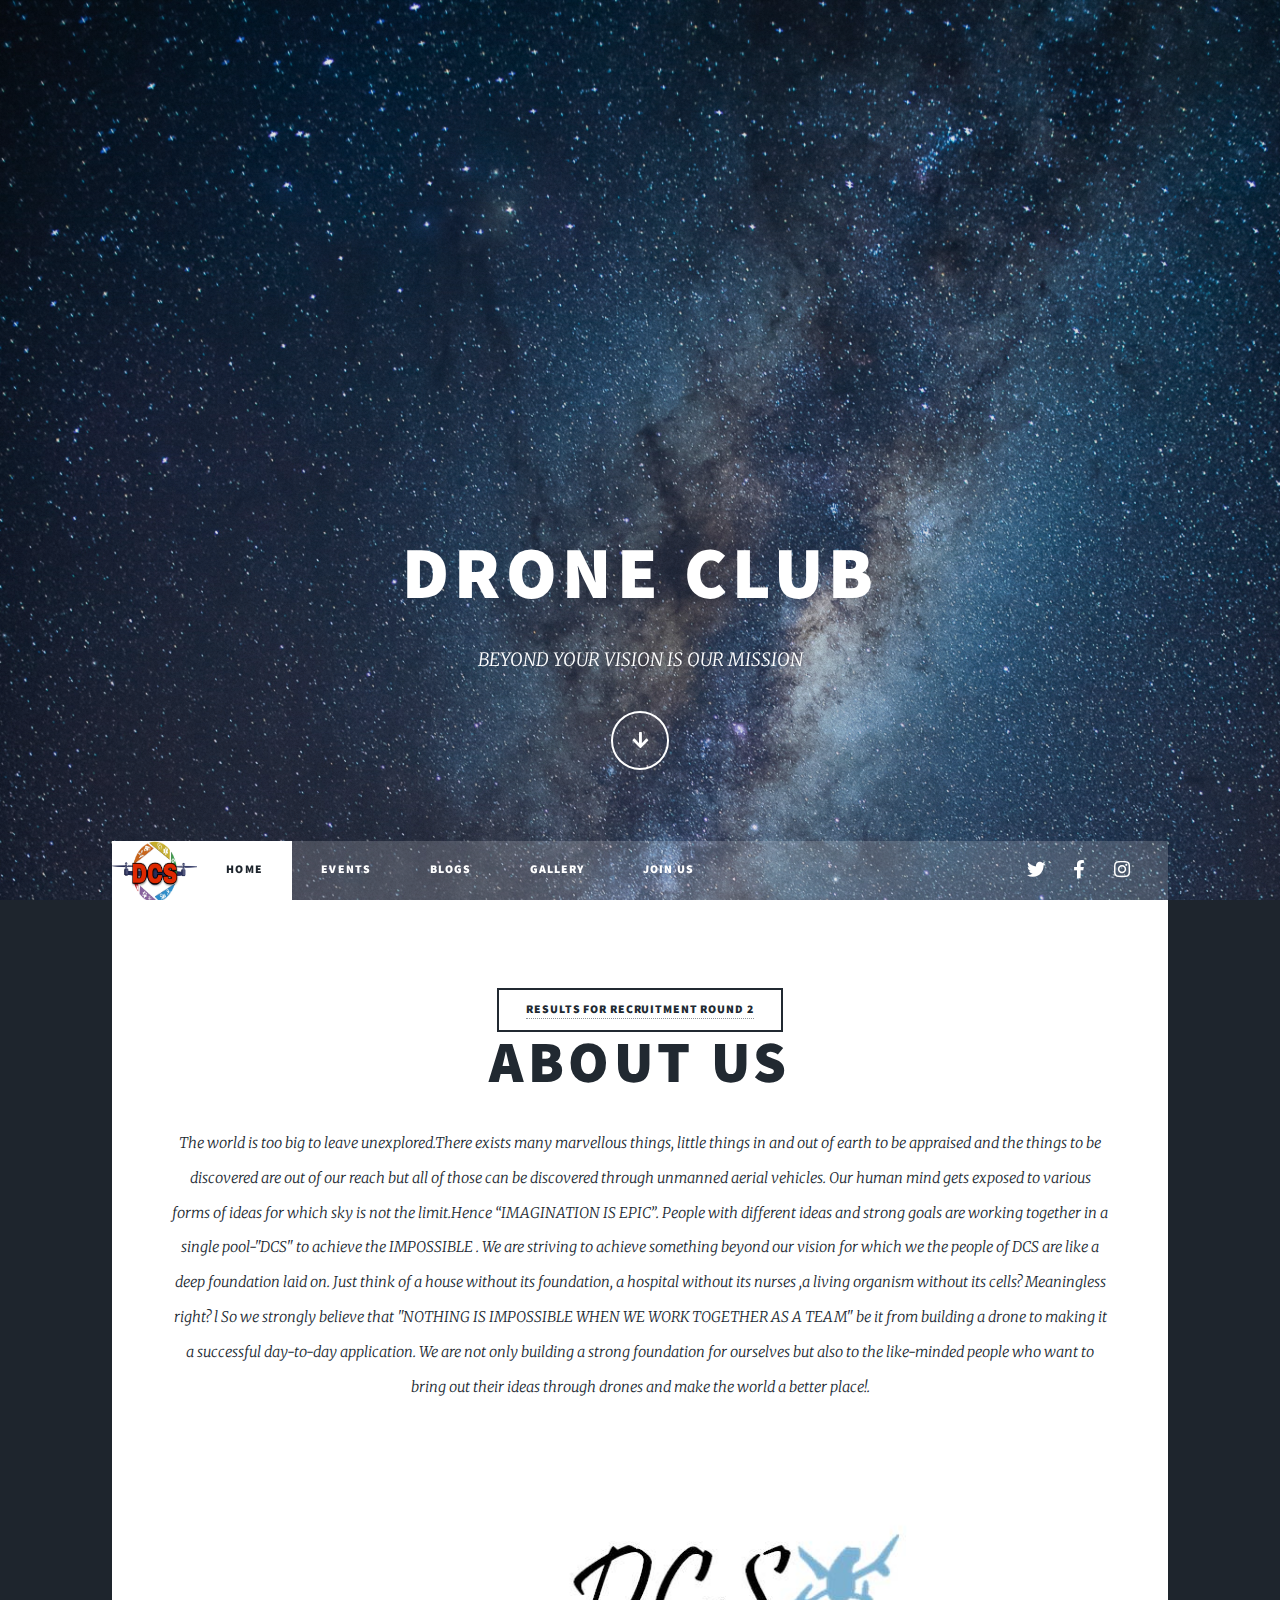
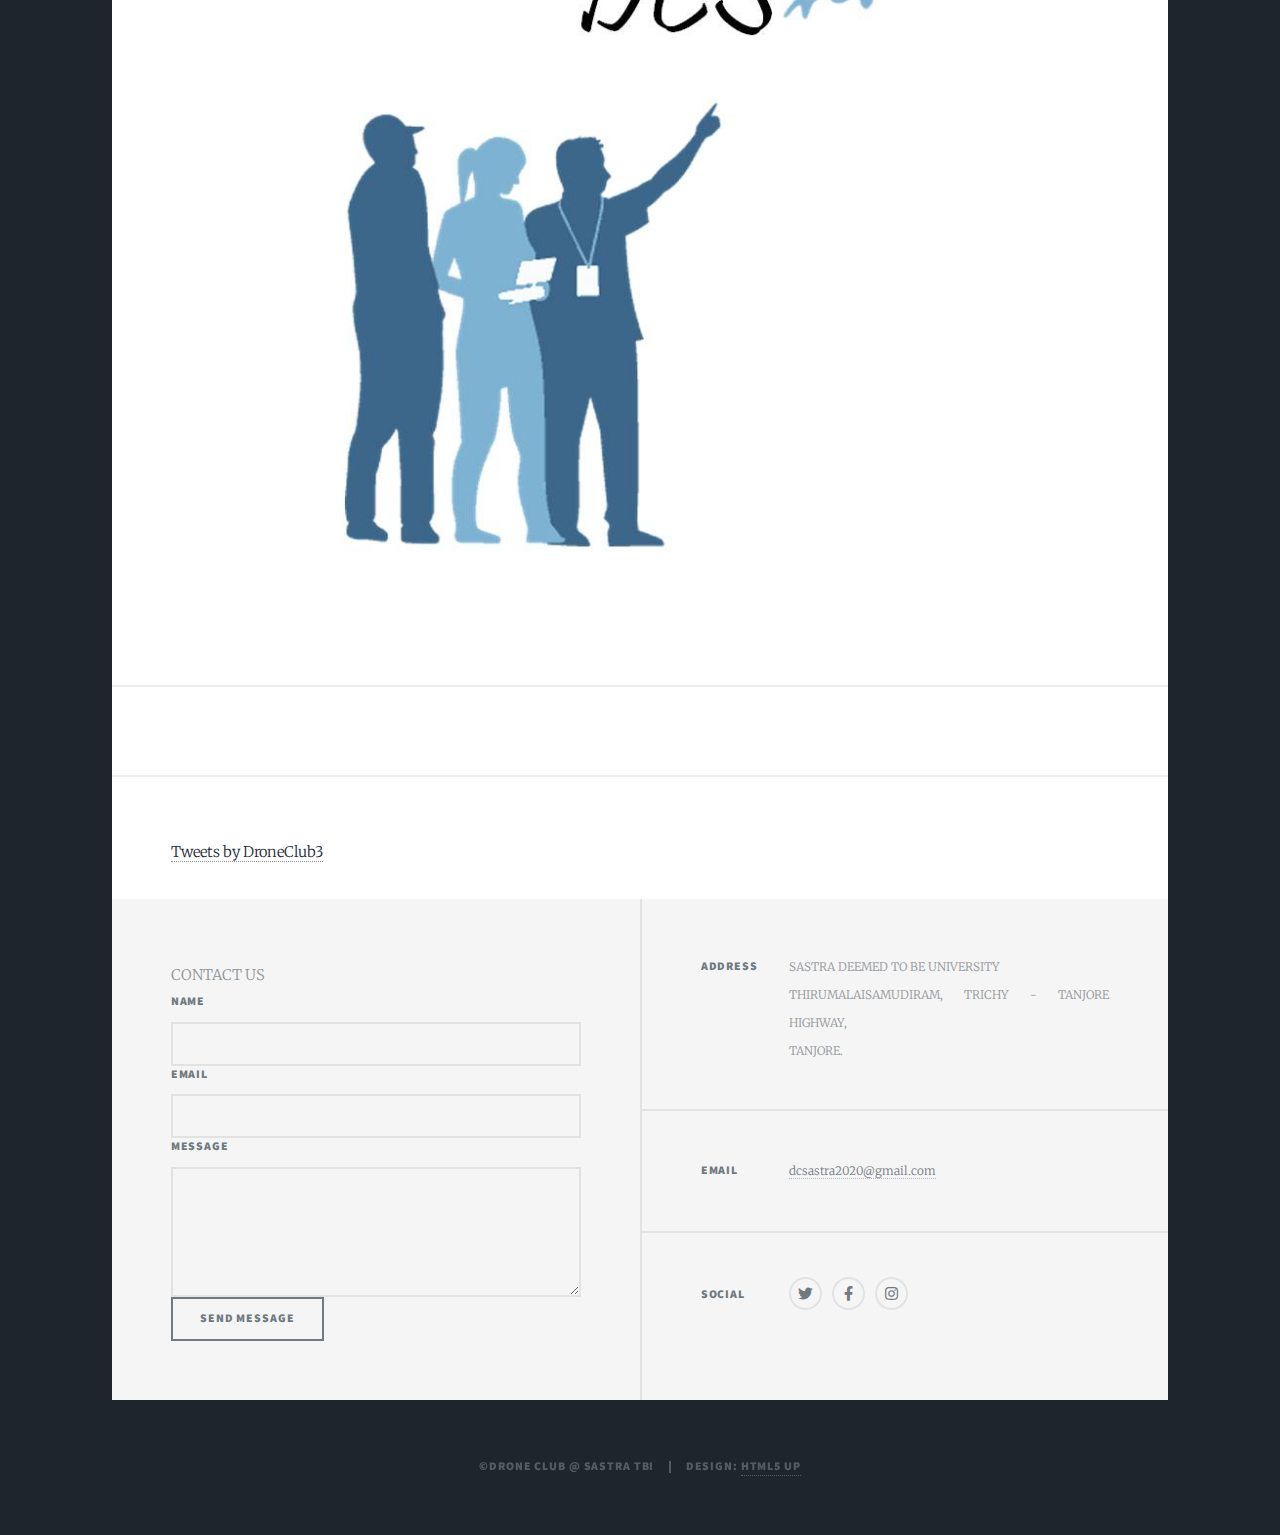
<file: index.html>
<!DOCTYPE HTML>
<html>
	<head>
		<title>DRONE CLUB @ SASTRA TBI</title>
		<meta charset="utf-8" />
		<meta name="viewport" content="width=device-width, initial-scale=1, user-scalable=no" />
		<link rel="stylesheet" href="assets/css/main.css" />
		<noscript><link rel="stylesheet" href="assets/css/noscript.css" /></noscript>
		<link rel = "icon" href =  "images/logo.jpeg" type = "image/x-icon">
	</head>
	<body class="is-preload">

		<!-- Wrapper -->
			<div id="wrapper" class="fade-in">

				<!-- Intro -->
					<div id="intro">
						<h1>DRONE CLUB</h1>
						<p>BEYOND YOUR VISION IS OUR MISSION</p>
						<ul class="actions">
							<li><a href="#header" class="button icon solid solo fa-arrow-down scrolly">Continue</a></li>
						</ul>
					</div>

				<!-- Header -->
					<header id="header">
						<div class="rotate"><a class="logo">D C S</a></div>
					</header>

				<!-- Nav -->
					<nav id='nav'>
						<ul class="links">
							<li class="logo"><img src="images/logo.jpeg" alt="" width=85 height=64/></li>
							<li class="active"><a href="index.html">HOME</a></li>
							
							<li><a href="events.html">EVENTS</a></li>
							<li><a href="https://medium.com/@dcsastra2020" rel="noopener noreferrer" target="_blank">BLOGS</a></li>
							<li><a href="gallery.html">GALLERY</a></li>
							<li><a href="joinus.html">JOIN US</a></li>
						</ul>
						<ul class="icons">
							<li><a href="https://twitter.com/DroneClub3" class="icon brands fa-twitter" rel="noopener noreferrer" target="_blank"><span class="label">Twitter</span></a></li>
							<li><a href="https://www.facebook.com/Drone-Club-of-Sastra-103912848111380" class="icon brands fa-facebook-f"rel="noopener noreferrer" target="_blank"><span class="label">Facebook</span></a></li>
							<li><a href="https://www.instagram.com/drone_club_sastra_tbi/" class="icon brands fa-instagram"rel="noopener noreferrer" target="_blank"><span class="label">Instagram</span></a></li>
						</ul>
					</nav>

				<!-- Main -->
					<div id="main">

						<!-- Featured Post -->
							<article class="post featured">
								<header class="major">
									<button type="button"><a href="images/result.jpg">Results for Recruitment Round 2</a></button>
									<h2><a>ABOUT US</a></h2>
									<p>The world is too big to leave unexplored.There exists many marvellous things,
										little things in and out of earth to be appraised and the things to be 
										discovered are out of our reach but all of those can be discovered through 
										unmanned aerial vehicles. Our human mind gets exposed to various forms of 
										ideas for which sky is not the limit.Hence “IMAGINATION IS EPIC”.
										People with different ideas and strong goals are working together in a single pool-"DCS" 
										to achieve the IMPOSSIBLE . We are striving to achieve something beyond our vision 
										for which we the people of DCS are like a deep foundation laid on. Just think of a 
										house without its foundation, a hospital without its nurses ,a living organism without 
										its cells? Meaningless right? l So we strongly believe that 
										"NOTHING IS IMPOSSIBLE WHEN WE WORK TOGETHER AS A TEAM" be it from building a drone 
										to making it a successful day-to-day application. We are not only building a strong 
										foundation for ourselves but also to the  like-minded people who want to bring out 
										their ideas through drones and make the world a better place!.</p>
								</header>
								<a class="image main"><img src="images/pic01.jpg" alt="" /></a>
							</article>
							<article>
								<div id="medium-widget"></div>
    <script src="https://medium-widget.pixelpoint.io/widget.js"></script>
    <script>MediumWidget.Init({renderTo: '#medium-widget', params: {"resource":"https://medium.com/@dcsastra2020","postsPerLine":2,"limit":4,"picture":"big","fields":["description","author","claps","publishAt"],"ratio":"landscape"}})</script>
							</article>
							<article>
								<a class="twitter-timeline" data-height="600" href="https://twitter.com/DroneClub3?ref_src=twsrc%5Etfw">Tweets by DroneClub3</a> <script async src="https://platform.twitter.com/widgets.js" charset="utf-8"></script>
							</article>
					</div>
					<footer id="footer">
						<section>
							<form method="post" action="https://formspree.io/mjvaqvqw">
								<pl style="text-align: centre";>CONTACT US</p1>
								<div class="fields">
									<div class="field">
										<label for="name">Name</label>
										<input type="text" name="name" id="name" />
									</div>
									<div class="field">
										<label for="email">Email</label>
										<input type="text" name="_replyto" />
									</div>
									<div class="field">
										<label for="message">Message</label>
										<textarea name="message" id="message" rows="3"></textarea>
									</div>
								</div>
								<ul class="actions">
									<li><input type="submit" value="Send Message" /></li>
								</ul>
							</form>
						</section>
						<section class="split contact">
							<section class="alt">
								<h3>Address</h3>
								<p>SASTRA DEEMED TO BE UNIVERSITY<br />
								THIRUMALAISAMUDIRAM, TRICHY - TANJORE HIGHWAY,<br />
								TANJORE.</p>
							</section>
							<section>
								<h3>Email</h3>
								<p><a href="#">dcsastra2020@gmail.com</a></p>
							</section>
							<section>
								<h3>Social</h3>
								<ul class="icons alt">
									<li><a href="https://twitter.com/DroneClub3" class="icon brands fa-twitter" target="_blank" rel="noopener noreferrer"><span class="label">Twitter</span></a></li>
									<li><a href="https://www.facebook.com/Drone-Club-of-Sastra-103912848111380" class="icon brands fa-facebook-f"rel="noopener noreferrer" target="_blank"><span class="label">Facebook</span></a></li>
									<li><a href="https://www.instagram.com/drone_club_sastra_tbi/" class="icon brands fa-instagram"rel="noopener noreferrer" target="_blank"><span class="label">Instagram</span></a></li>
								</ul>
							</section>
						</section>
					</footer>

				<!-- Copyright -->
					<div id="copyright">
						<ul><li>&copy;DRONE CLUB @ SASTRA TBI</li><li>Design: <a href="https://html5up.net">HTML5 UP</a></li></ul>
					</div>

			</div>

		<!-- Scripts -->
			<script src="assets/js/jquery.min.js"></script>
			<script src="assets/js/jquery.scrollex.min.js"></script>
			<script src="assets/js/jquery.scrolly.min.js"></script>
			<script src="assets/js/browser.min.js"></script>
			<script src="assets/js/breakpoints.min.js"></script>
			<script src="assets/js/util.js"></script>
			<script src="assets/js/main.js"></script>
<script>
    var url = 'https://wati-integration-service.clare.ai/ShopifyWidget/shopifyWidget.js?66287';
    var s = document.createElement('script');
    s.type = 'text/javascript';
    s.async = true;
    s.src = url;
    var options = {
  "enabled":true,
  "chatButtonSetting":{
      "backgroundColor":"#4dc247",
      "ctaText":"",
      "borderRadius":"25",
      "marginLeft":"0",
      "marginBottom":"50",
      "marginRight":"50",
      "position":"right"
  },
  "brandSetting":{
      "brandName":"Drone Club",
      "brandSubTitle":"Typically replies within 4 hours",
      "brandImg":"https://drone-club.github.io/images/logo.jpeg",
      "welcomeText":"Hi, there!\nHow can I help you?",
      "messageText":"Hello, I have a question about {{page_link}}",
      "backgroundColor":"#0a5f54",
      "ctaText":"Start Chat",
      "borderRadius":"25",
      "autoShow":false,
      "phoneNumber":"919003897534"
  }
};
    s.onload = function() {
        CreateWhatsappChatWidget(options);
    };
    var x = document.getElementsByTagName('script')[0];
    x.parentNode.insertBefore(s, x);

	
</script>
		<style>
			.rotate {
  animation: rotation 8s infinite ease;
}

@keyframes rotation {
  from {
    transform: rotate(0deg);
  }
  to {
    transform: rotate(359deg);
  }
}
			
		</style>		
	</body>
</html>
</file>
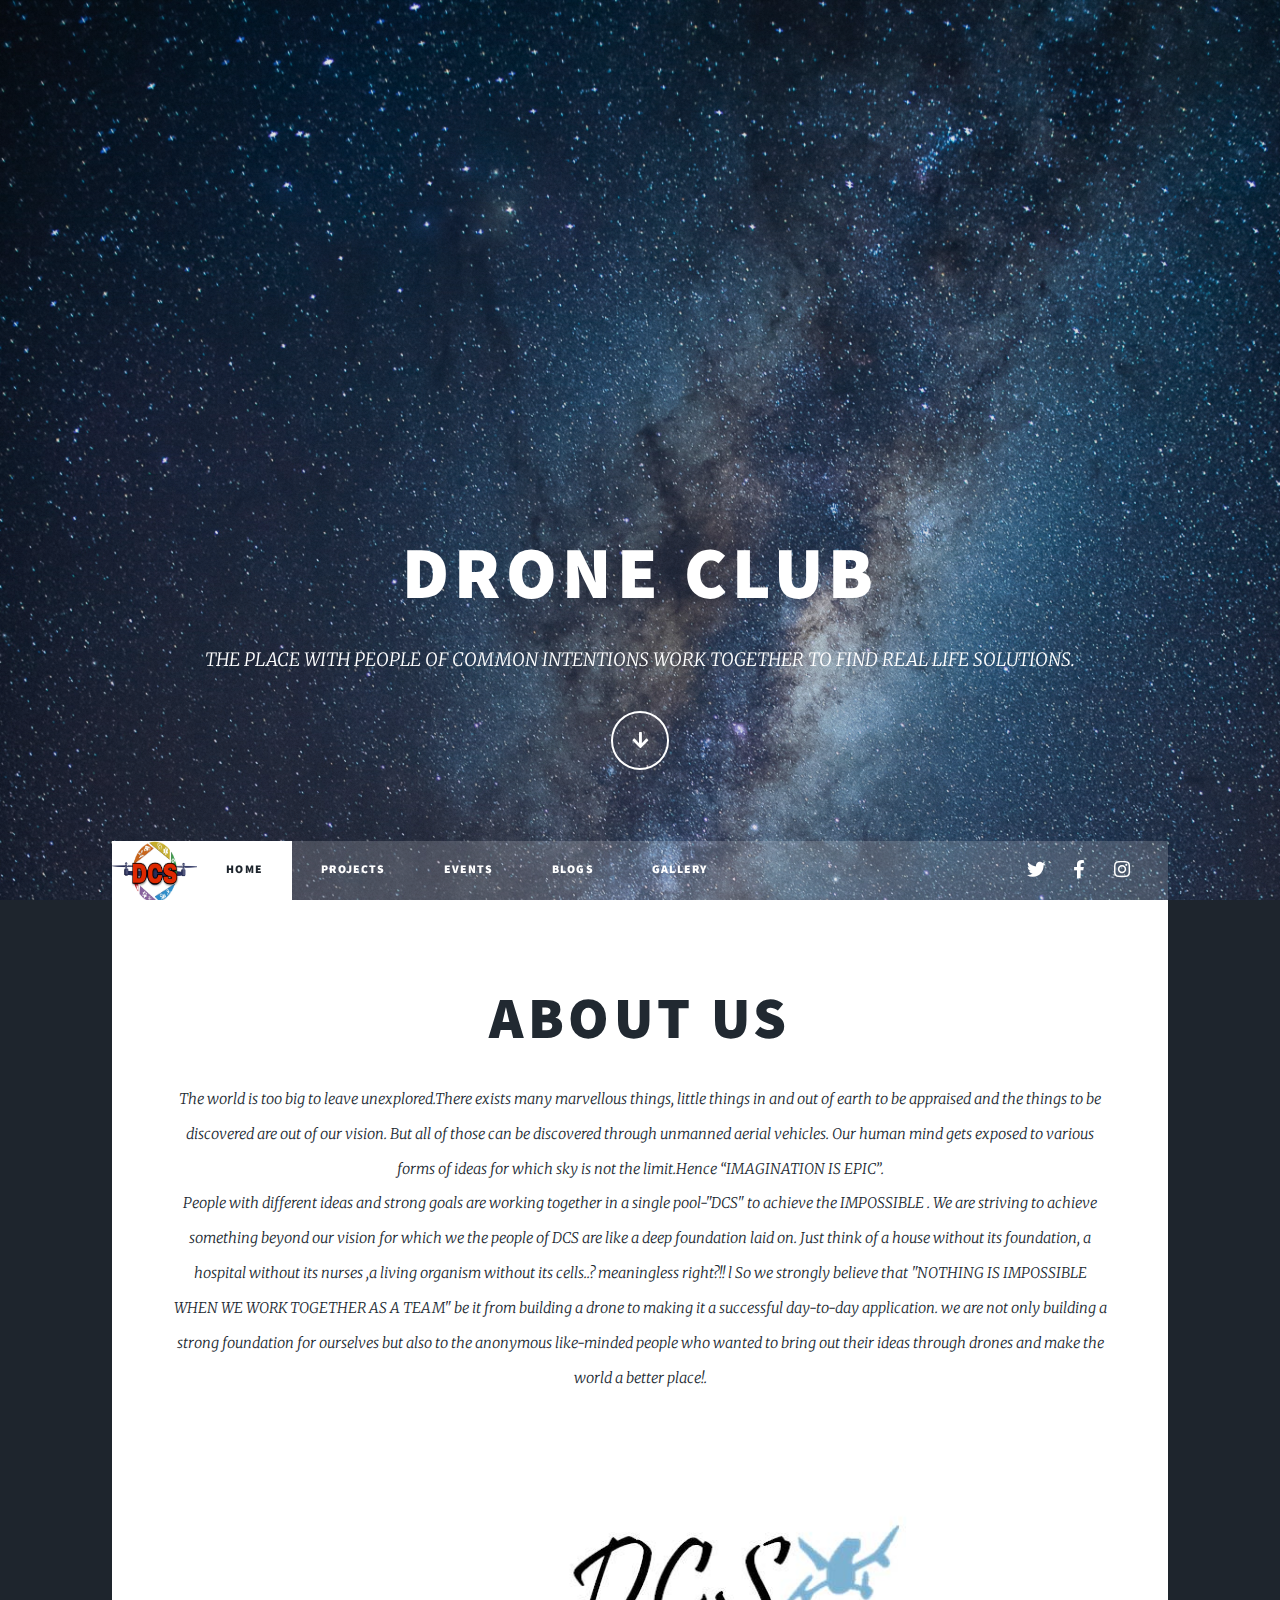
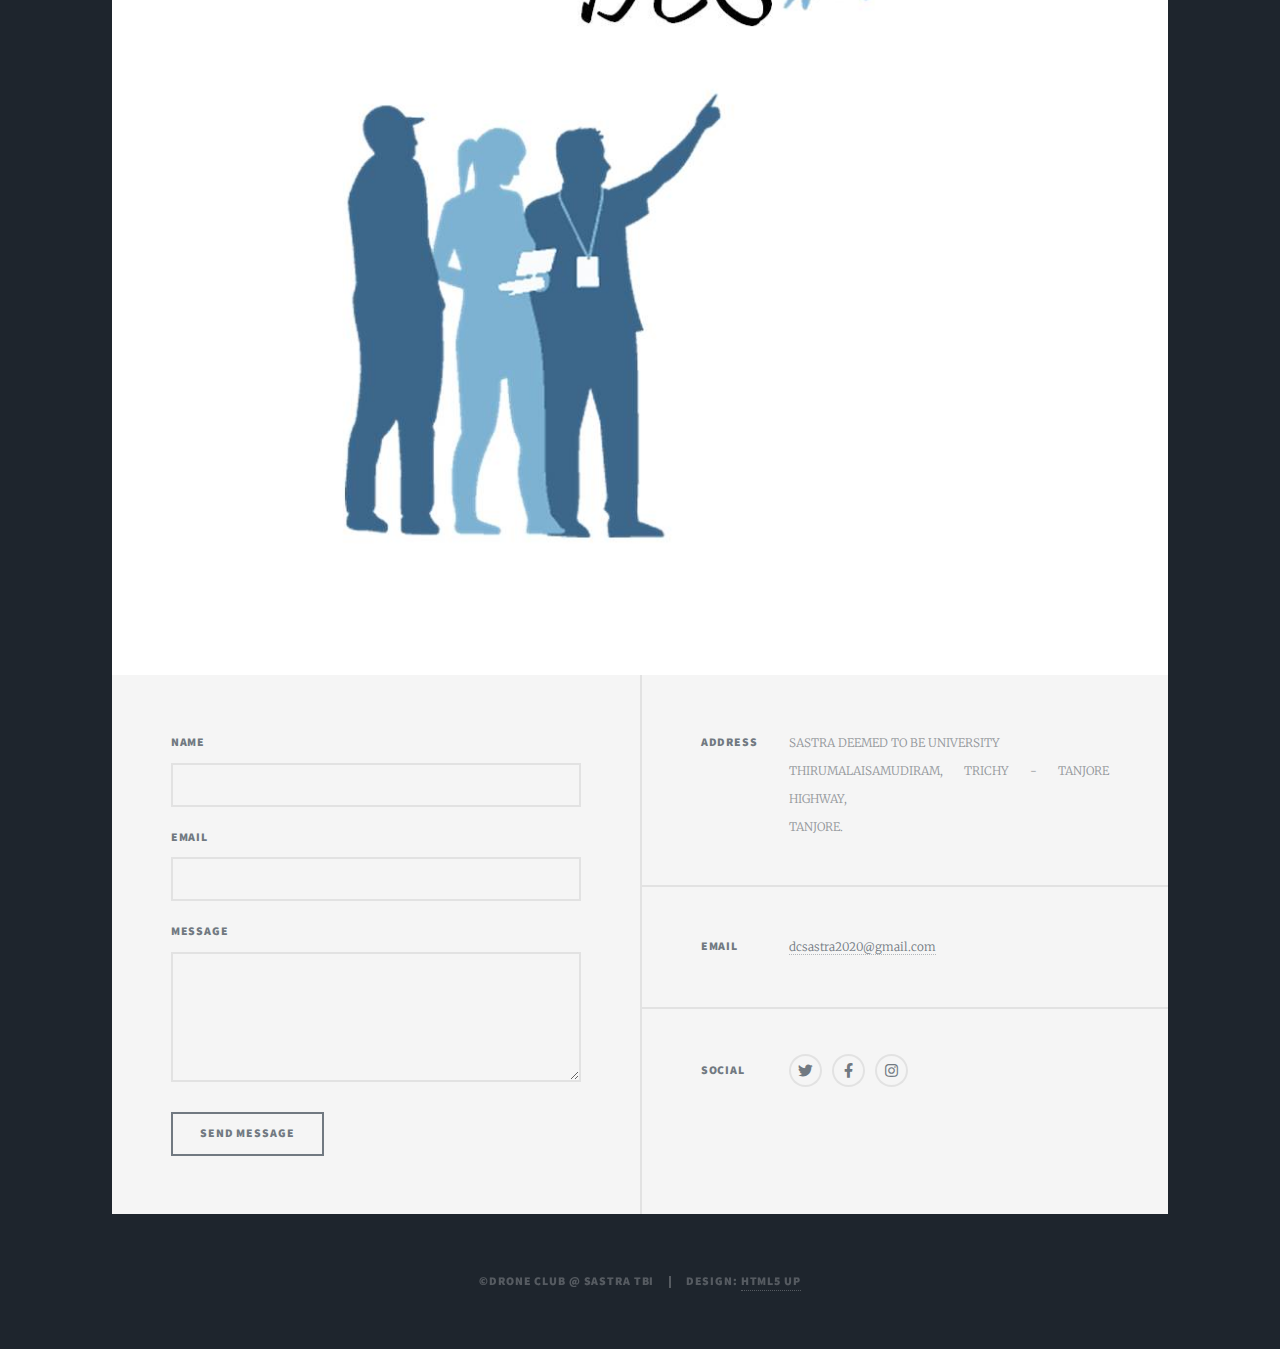
<file: home.html>
<!DOCTYPE HTML>
<html>
	<head>
		<title>DRONE CLUB @ SASTRA TBI</title>
		<meta charset="utf-8" />
		<meta name="viewport" content="width=device-width, initial-scale=1, user-scalable=no" />
		<link rel="stylesheet" href="assets/css/main.css" />
		<noscript><link rel="stylesheet" href="assets/css/noscript.css" /></noscript>
	</head>
	<body class="is-preload">

		<!-- Wrapper -->
			<div id="wrapper" class="fade-in">

				<!-- Intro -->
					<div id="intro">
						<h1>DRONE CLUB</h1>
						<p>THE PLACE WITH PEOPLE OF COMMON INTENTIONS WORK TOGETHER TO FIND REAL LIFE SOLUTIONS.</p>
						<ul class="actions">
							<li><a href="#header" class="button icon solid solo fa-arrow-down scrolly">Continue</a></li>
						</ul>
					</div>

				<!-- Header -->
					<header id="header">
						<a class="logo">D C S</a>
					</header>

				<!-- Nav -->
					<nav id="nav">
						<ul class="links">
							<li class="logo"><img src="images/logo.jpeg" alt=""width=85 height=64/></li>
							<li class="active"><a href="home.html">HOME</a></li>
							<li><a href="projects.html">PROJECTS</a></li>
							<li><a href="events.html">EVENTS</a></li>
							<li><a href="https://medium.com/@dcsastra2020" rel="noopener noreferrer" target="_blank">BLOGS</a></li>
							<li><a href="gallery.html">GALLERY</a></li>
						</ul>
						<ul class="icons">
							<li><a href="https://twitter.com/DroneClub3" class="icon brands fa-twitter"><span class="label">Twitter</span></a></li>
							<li><a href="https://www.facebook.com/Drone-Club-of-Sastra-103912848111380" class="icon brands fa-facebook-f"rel="noopener noreferrer" target="_blank"><span class="label">Facebook</span></a></li>
							<li><a href="https://www.instagram.com/drone_club_sastra_tbi/" class="icon brands fa-instagram"rel="noopener noreferrer" target="_blank"><span class="label">Instagram</span></a></li>
						</ul>
					</nav>

				<!-- Main -->
					<div id="main">

						<!-- Featured Post -->
							<article class="post featured">
								<header class="major">
									<h2><a>ABOUT US</a></h2>
									<p>The world is too big to leave unexplored.There exists many marvellous things, 
									little things in and out of earth to be appraised and the things to be discovered are out of our vision. 
									But all of those can be discovered through unmanned aerial vehicles. Our human mind gets exposed to various 
									forms of ideas for which sky is not the limit.Hence “IMAGINATION IS EPIC”.<br />People with different ideas 
									and strong goals are working together in a single pool-"DCS" to achieve the IMPOSSIBLE . We are striving to 
									achieve something beyond our vision for which we the people of DCS are like a deep foundation laid on. 
									Just think of a house without its foundation, a hospital without its nurses ,a living organism without its cells..?
									meaningless right?!! l So we strongly believe that "NOTHING IS IMPOSSIBLE WHEN WE WORK TOGETHER AS A TEAM" be it 
									from building a drone to making it a successful day-to-day application. we are not only building a strong foundation 
									for ourselves but also to the anonymous like-minded people who wanted to bring out their ideas through drones and make 
									the world a better place!.</p>
								</header>
								<a class="image main"><img src="images/pic01.jpg" alt="" /></a>
							</article>
					</div>
					<footer id="footer">
						<section>
							<form method="post" action="https://formspree.io/mjvaqvqw">
								<div class="fields">
									<div class="field">
										<label for="name">Name</label>
										<input type="text" name="name" id="name" />
									</div>
									<div class="field">
										<label for="email">Email</label>
										<input type="text" name="_replyto" />
									</div>
									<div class="field">
										<label for="message">Message</label>
										<textarea name="message" id="message" rows="3"></textarea>
									</div>
								</div>
								<ul class="actions">
									<li><input type="submit" value="Send Message" /></li>
								</ul>
							</form>
						</section>
						<section class="split contact">
							<section class="alt">
								<h3>Address</h3>
								<p>SASTRA DEEMED TO BE UNIVERSITY<br />
								THIRUMALAISAMUDIRAM, TRICHY - TANJORE HIGHWAY,<br />
								TANJORE.</p>
							</section>
							<section>
								<h3>Email</h3>
								<p><a href="#">dcsastra2020@gmail.com</a></p>
							</section>
							<section>
								<h3>Social</h3>
								<ul class="icons alt">
									<li><a href="https://twitter.com/DroneClub3" class="icon brands fa-twitter"><span class="label">Twitter</span></a></li>
									<li><a href="https://www.facebook.com/Drone-Club-of-Sastra-103912848111380" class="icon brands fa-facebook-f"rel="noopener noreferrer" target="_blank"><span class="label">Facebook</span></a></li>
									<li><a href="https://www.instagram.com/drone_club_sastra_tbi/" class="icon brands fa-instagram"rel="noopener noreferrer" target="_blank"><span class="label">Instagram</span></a></li>
								</ul>
							</section>
						</section>
					</footer>

				<!-- Copyright -->
					<div id="copyright">
						<ul><li>&copy;DRONE CLUB @ SASTRA TBI</li><li>Design: <a href="https://html5up.net">HTML5 UP</a></li></ul>
					</div>

			</div>

		<!-- Scripts -->
			<script src="assets/js/jquery.min.js"></script>
			<script src="assets/js/jquery.scrollex.min.js"></script>
			<script src="assets/js/jquery.scrolly.min.js"></script>
			<script src="assets/js/browser.min.js"></script>
			<script src="assets/js/breakpoints.min.js"></script>
			<script src="assets/js/util.js"></script>
			<script src="assets/js/main.js"></script>

	</body>
</html>
</file>
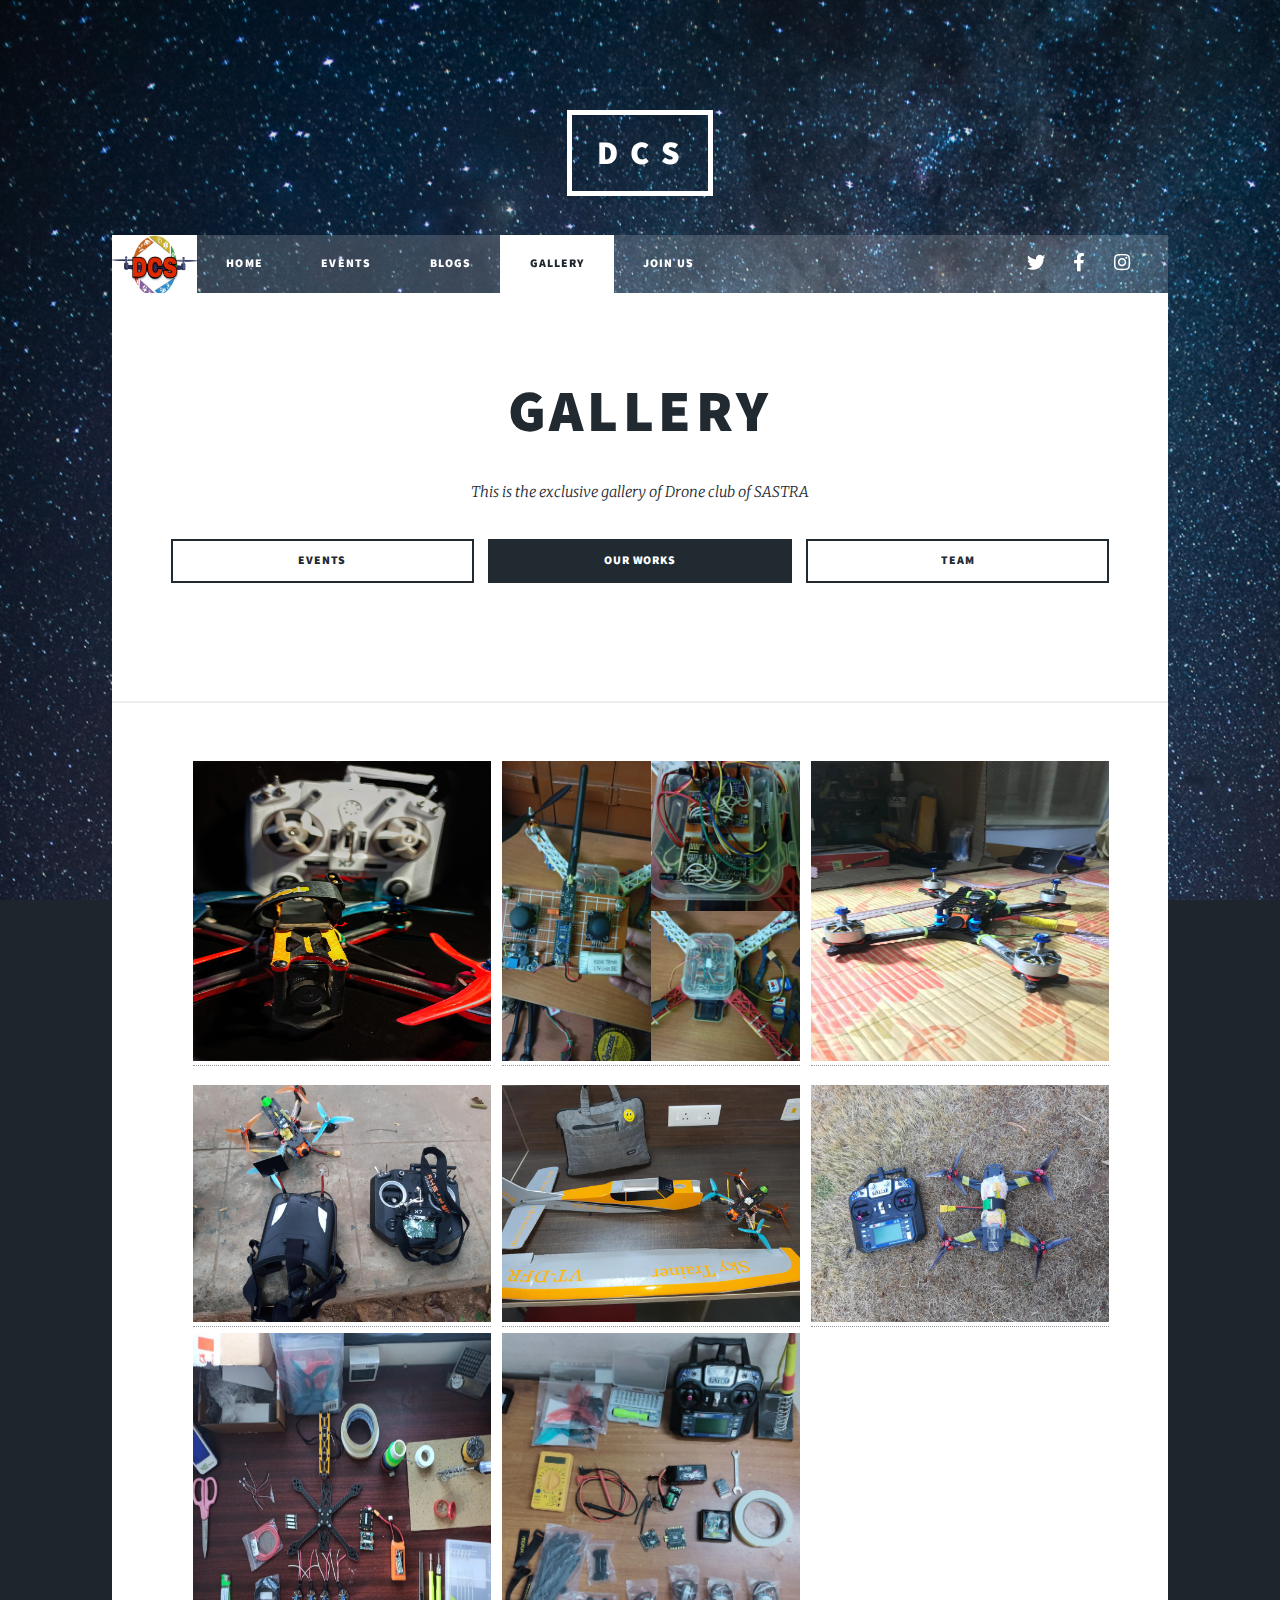
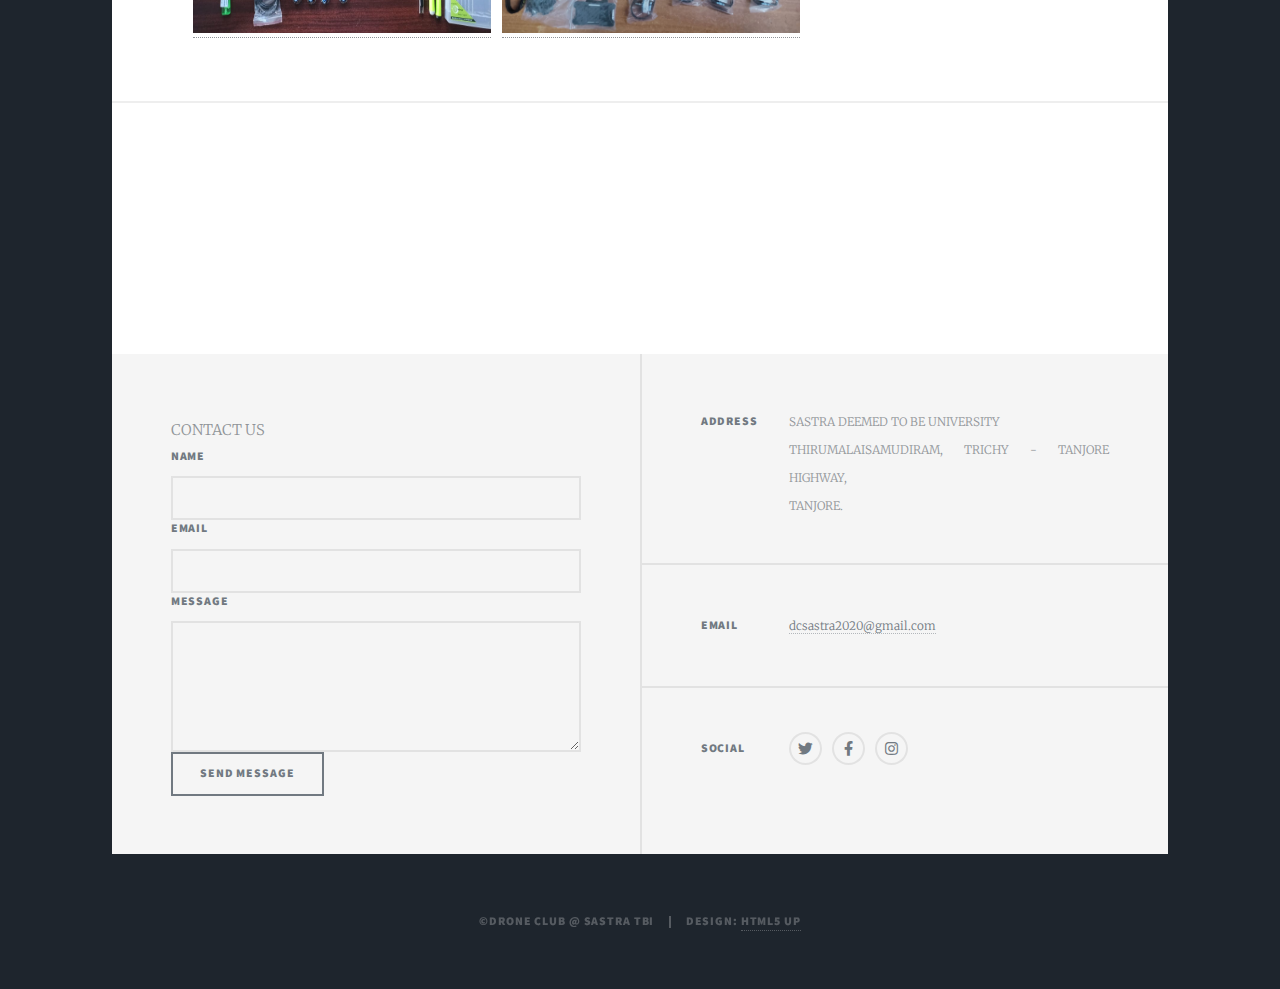
<file: ourworks.html>
<!DOCTYPE HTML>

<html>
	<head>
		<title>GALLERY - DRONE CLUB @ SASTRA TBI</title>
		<meta charset="utf-8" />
		<meta name="viewport" content="width=device-width, initial-scale=1, user-scalable=no" />
		<link rel="stylesheet" href="assets/css/main.css" />
		<noscript><link rel="stylesheet" href="assets/css/noscript.css" /></noscript>
		<link rel = "icon" href =  "images/logo.jpeg" type = "image/x-icon">
	</head>
	<body class="is-preload">

		<!-- Wrapper -->
			<div id="wrapper">

				<!-- Header -->
					<header id="header">
						<div class="rotate"><a href="index.html" class="logo">D C S</a></div></header>

				<!-- Nav -->
					<nav id="nav">
						<ul class="links">
							<li class="logo"><img src="images/logo.jpeg" alt=""width=85 height=64/></li>
							<li><a href="index.html">HOME</a></li>
							
							<li><a href="events.html">EVENTS</a></li>
							<li><a href="https://medium.com/@dcsastra2020" rel="noopener noreferrer" target="_blank">BLOGS</a></li>
							<li class="active"><a href="gallery.html">GALLERY</a></li>
							<li><a href="joinus.html">JOIN US</a></li>
						</ul>
						<ul class="icons">
				 			<li><a href="https://twitter.com/DroneClub3" class="icon brands fa-twitter" rel="noopener noreferrer" target="_blank"><span class="label">Twitter</span></a></li>
							<li><a href="https://www.facebook.com/Drone-Club-of-Sastra-103912848111380" class="icon brands fa-facebook-f"rel="noopener noreferrer" target="_blank"><span class="label">Facebook</span></a></li>
							<li><a href="https://www.instagram.com/drone_club_sastra_tbi/" class="icon brands fa-instagram"rel="noopener noreferrer" target="_blank"><span class="label">Instagram</span></a></li>
						</ul>
					</nav>
				<!-- Main -->
					<div id="main">

						<!-- Featured Post -->
							<article class="post featured">
								<header class="major">
									<h2><a href="#">GALLERY</a></h2>
									<p>This is the exclusive gallery of Drone club of SASTRA</p>
									<ul class="actions fit">
										<li><a href="gallery.html" class="button fit">EVENTS</a></li><br>
										<li><a href="ourworks.html" class="button primary  fit">OUR WORKS</a></li><br>
										<li><a href="team.html" class="button fit">TEAM</a></li><br>
									</ul>
								</header>
							</article>
						<!-- Posts -->
							
						
						<div class="row">
  <div class="column">
    
	
	<div class="box alt">
		
										<div class="row gtr-50 gtr-uniform">
											<div class="col-4"><a href="images/g1.jpeg"><img src="images/g1.jpeg" alt="Martian V" style="width:100%;max-width:300px;height:100%;max-height:300px;"></a></div>
											<div class="col-4"><a href="images/g2.jpeg"><img src="images/g2.jpeg" alt="Drone from scratch" style="width:100%;max-width:300px;height:100%;max-height:300px;"></a></div>
											<div class="col-4"><a href="images/g8.jpeg"><img src="images/g8.jpeg" alt="" style="width:100%;max-width:300px;height:100%;max-height:300px;"></a></div>
											<!-- Break -->
											<div class="col-4"><a href="images/g6.jpeg"><img src="images/g6.jpeg" alt="Floss 2" style="width:100%;max-width:300px;height:100%;max-height:300px;"></a></div>
											<div class="col-4"><a href="images/g7.jpeg"><img src="images/g7.jpeg" alt="Acromaster" style="width:100%;max-width:300px;height:100%;max-height:300px;"></a></div>
											<div class="col-4"><a href="images/g5.jpeg"><img src="images/g5.jpeg" alt="Martian 2" style="width:100%;max-width:300px;height:100%;max-height:300px;"></a></div>
											<!-- Break -->
											<div class="col-4"><a href="images/g9.jpeg"><img src="images/g9.jpeg" alt="Martian 2" style="width:100%;max-width:300px;height:100%;max-height:300px;"></a></div>
											<div class="col-4"><a href="images/g10.jpeg"><img src="images/g10.jpeg" alt="Martian 2" style="width:100%;max-width:300px;height:100%;max-height:300px;"></a></div>
											<!-- Break -->
		                                                                        </div>	
				
	
										
		
		
									</div>
	  
	    
	  
	  
	  
	  
  </div>
</div>
						
<div class="embed-responsive embed-responsive-4by3">
  <iframe class="embed-responsive-item" src="https://drive.google.com/file/d/1E0leycLq-aozoIJjwnz0LbDMeYw0agLG/preview"  allow="autoplay"></iframe>
	  <iframe class="embed-responsive-item" src=""  allow="autoplay"></iframe>
	  <iframe class="embed-responsive-item" src=""  allow="autoplay"></iframe>
</div>											
											
	</div>

				<footer id="footer">
						<section>
							<form method="post" action="https://formspree.io/mgenjqjd">
								<pl style="text-align: centre";>CONTACT US</p1>
								<div class="fields">
									<div class="field">
										<label for="name">Name</label>
										<input type="text" name="name" id="name" />
									</div>
									<div class="field">
										<label for="email">Email</label>
										<input type="text" name="_replyto" />
									</div>
									<div class="field">
										<label for="message">Message</label>
										<textarea name="message" id="message" rows="3"></textarea>
									</div>
								</div>
								<ul class="actions">
									<li><input type="submit" value="Send Message" /></li>
								</ul>
							</form>
						</section>
						<section class="split contact">
							<section class="alt">
								<h3>Address</h3>
								<p>SASTRA DEEMED TO BE UNIVERSITY<br />
								THIRUMALAISAMUDIRAM, TRICHY - TANJORE HIGHWAY,<br />
								TANJORE.</p>
							</section>
							<section>
								<h3>Email</h3>
								<p><a href="#">dcsastra2020@gmail.com</a></p>
							</section>
							<section>
								<h3>Social</h3>
								<ul class="icons alt">
									<li><a href="https://twitter.com/DroneClub3" class="icon brands fa-twitter" rel="noopener noreferrer" target="_blank"><span class="label">Twitter</span></a></li>
									<li><a href="https://www.facebook.com/Drone-Club-of-Sastra-103912848111380" class="icon brands fa-facebook-f"rel="noopener noreferrer" target="_blank"><span class="label">Facebook</span></a></li>
									<li><a href="https://www.instagram.com/drone_club_sastra_tbi/" class="icon brands fa-instagram"rel="noopener noreferrer" target="_blank"><span class="label">Instagram</span></a></li>
								</ul>
							</section>
						</section>
					</footer>

				<!-- Copyright -->
					<div id="copyright">
						<ul><li>&copy;DRONE CLUB @ SASTRA TBI</li><li>Design: <a href="https://html5up.net">HTML5 UP</a></li></ul>
					</div>

			</div>

		<!-- Scripts -->
						<script src="assets/js/jquery.min.js"></script>
			<script src="assets/js/jquery.scrollex.min.js"></script>
			<script src="assets/js/jquery.scrolly.min.js"></script>
			<script src="assets/js/browser.min.js"></script>
			<script src="assets/js/breakpoints.min.js"></script>
			<script src="assets/js/util.js"></script>
			<script src="assets/js/main.js"></script>
		<script>
    var url = 'https://wati-integration-service.clare.ai/ShopifyWidget/shopifyWidget.js?66287';
    var s = document.createElement('script');
    s.type = 'text/javascript';
    s.async = true;
    s.src = url;
    var options = {
  "enabled":true,
  "chatButtonSetting":{
      "backgroundColor":"#4dc247",
      "ctaText":"",
      "borderRadius":"25",
      "marginLeft":"0",
      "marginBottom":"50",
      "marginRight":"50",
      "position":"right"
  },
  "brandSetting":{
      "brandName":"Drone Club",
      "brandSubTitle":"Typically replies within 4 hours",
      "brandImg":"https://drone-club.github.io/images/logo.jpeg",
      "welcomeText":"Hi, there!\nHow can I help you?",
      "messageText":"Hello, I have a question about {{page_link}}",
      "backgroundColor":"#0a5f54",
      "ctaText":"Start Chat",
      "borderRadius":"25",
      "autoShow":false,
      "phoneNumber":"919003897534"
  }
};
    s.onload = function() {
        CreateWhatsappChatWidget(options);
    };
    var x = document.getElementsByTagName('script')[0];
    x.parentNode.insertBefore(s, x);
</script>
			<style>
				div.txtalg{
					vertical-align: middle
				}
			.rotate {
  animation: rotation 8s infinite ease;
}

@keyframes rotation {
  from {
    transform: rotate(0deg);
  }
  to {
    transform: rotate(359deg);
  }
}
			
		</style>
		
	<script>
		$(function(){
			$("#includedcontent").load("gallery/gallery.html);
						   });
		</script>
		
		
		
	
		



	</body>
</html>
</file>
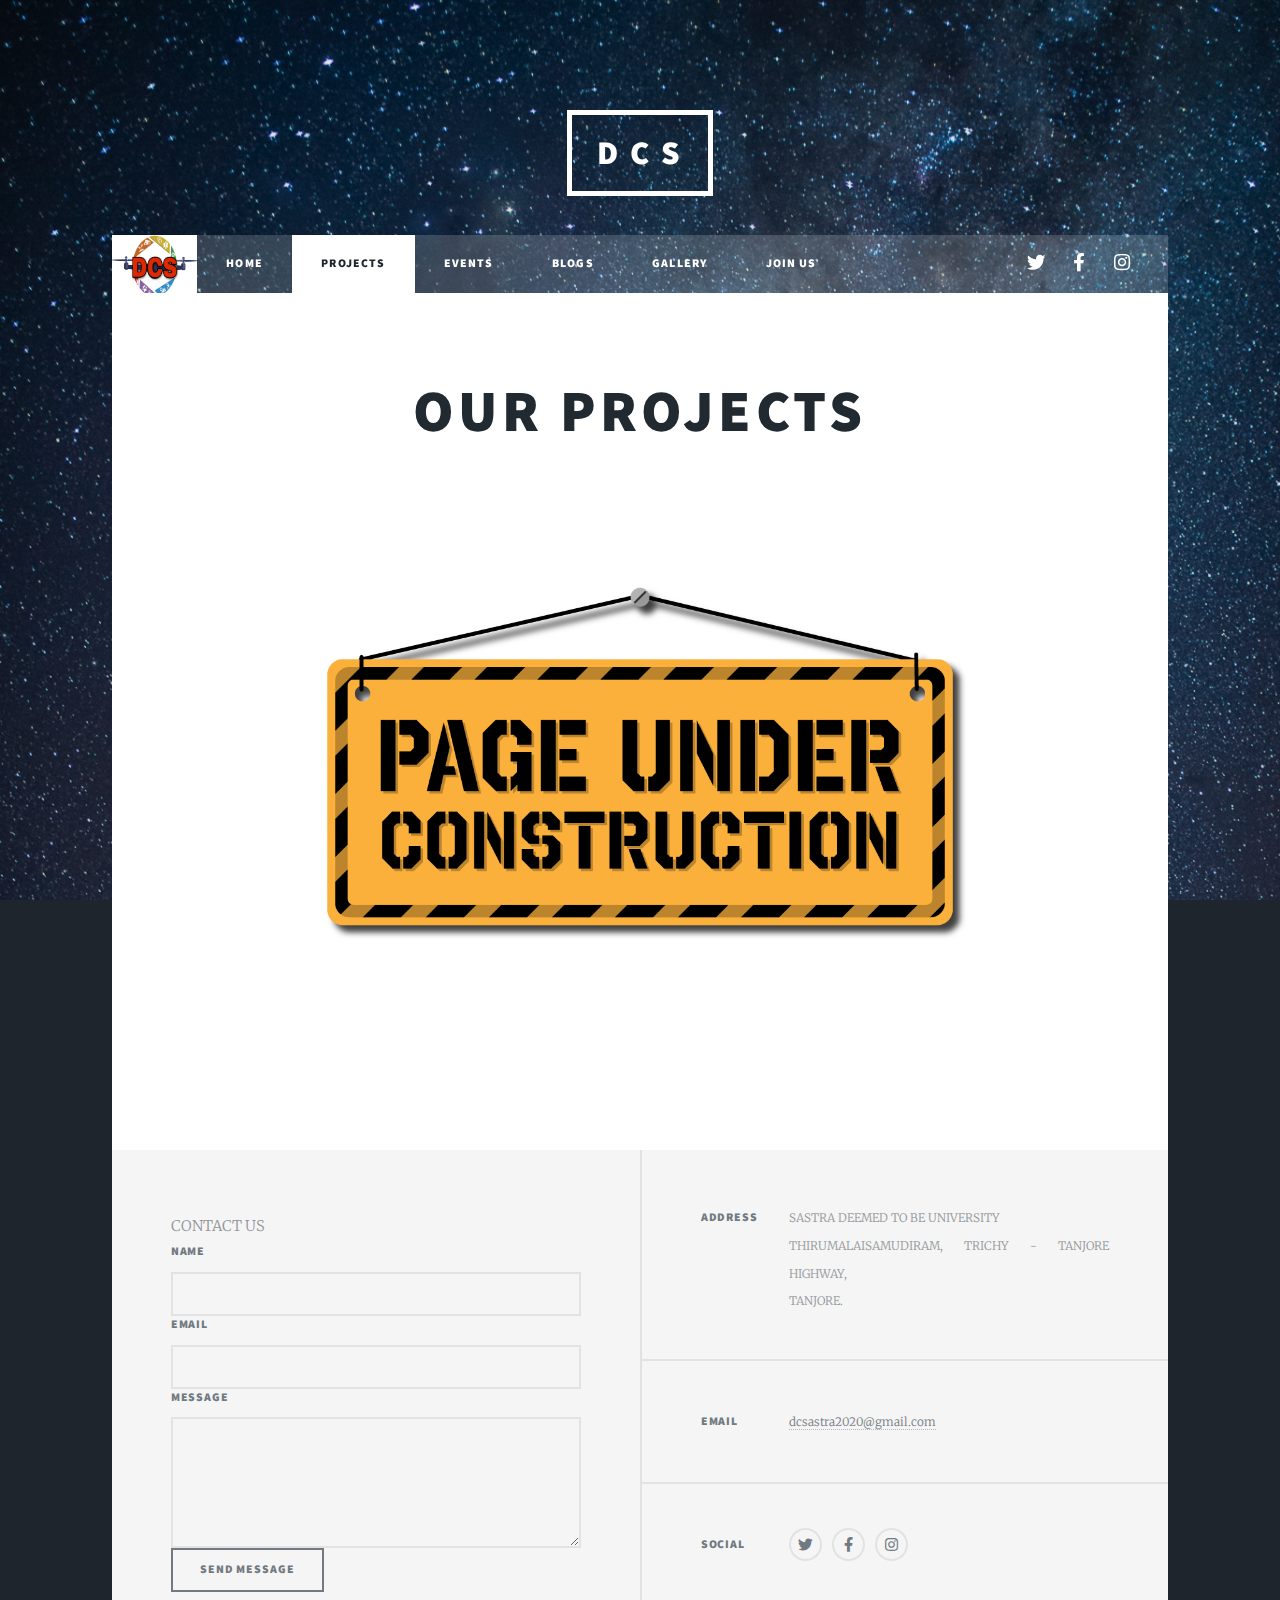
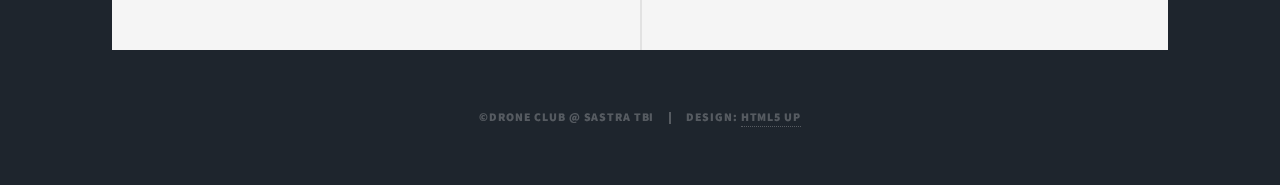
<file: projects.html>
<!DOCTYPE HTML>

<html>
	<head>
		<title>PROJECTS - DRONE CLUB @ SASTRA TBI</title>
		<meta charset="utf-8" />
		<meta name="viewport" content="width=device-width, initial-scale=1, user-scalable=no" />
		<link rel="stylesheet" href="assets/css/main.css" />
		<noscript><link rel="stylesheet" href="assets/css/noscript.css" /></noscript>
		<link rel = "icon" href =  "images/logo.jpeg" type = "image/x-icon">
	</head>
	<body class="is-preload">

		<!-- Wrapper -->
			<div id="wrapper">

				<!-- Header -->
					<header id="header">
						<div class="rotate"><a href="index.html" class="logo">D C S</a></div>
					</header>

				<!-- Nav -->
					<nav id="nav">
						<ul class="links">
							<li class="logo"><img src="images/logo.jpeg" alt=""width=85 height=64/></li>
							<li><a href="index.html">HOME</a></li>
							<li class="active"><a href="projects.html">PROJECTS</a></li>
							<li><a href="events.html">EVENTS</a></li>
							<li><a href="https://medium.com/@dcsastra2020" rel="noopener noreferrer" target="_blank">BLOGS</a></li>
							<li><a href="gallery.html">GALLERY</a></li>
							<li><a href="joinus.html">JOIN US</a></li>
						</ul>
						<ul class="icons">
							<li><a href="https://twitter.com/DroneClub3" class="icon brands fa-twitter" rel="noopener noreferrer" target="_blank"><span class="label">Twitter</span></a></li>
							<li><a href="https://www.facebook.com/Drone-Club-of-Sastra-103912848111380" class="icon brands fa-facebook-f"rel="noopener noreferrer" target="_blank"><span class="label">Facebook</span></a></li>
							<li><a href="https://www.instagram.com/drone_club_sastra_tbi/" class="icon brands fa-instagram"rel="noopener noreferrer" target="_blank"><span class="label">Instagram</span></a></li>
						</ul>
					</nav>

				<!-- Main -->
					<div id="main">

						<!-- Post -->
							<section class="post">
								<header class="major">
									<h1>OUR PROJECTS</h1>
									<p></p>
								</header>
								<div class="image main"><img src="images/underconstruction.png" alt="" /></div>
								</section>

					</div>

						<footer id="footer">
						<section>
							<form method="post" action="https://formspree.io/mlepyvyl">
								<pl style="text-align: centre";>CONTACT US</p1>
								<div class="fields">
									<div class="field">
										<label for="name">Name</label>
										<input type="text" name="name" id="name" />
									</div>
									<div class="field">
										<label for="email">Email</label>
										<input type="text" name="_replyto" />
									</div>
									<div class="field">
										<label for="message">Message</label>
										<textarea name="message" id="message" rows="3"></textarea>
									</div>
								</div>
								<ul class="actions">
									<li><input type="submit" value="Send Message" /></li>
								</ul>
							</form>
						</section>
						<section class="split contact">
							<section class="alt">
								<h3>Address</h3>
								<p>SASTRA DEEMED TO BE UNIVERSITY<br />
								THIRUMALAISAMUDIRAM, TRICHY - TANJORE HIGHWAY,<br />
								TANJORE.</p>
							</section>
							<section>
								<h3>Email</h3>
								<p><a href="#">dcsastra2020@gmail.com</a></p>
							</section>
							<section>
								<h3>Social</h3>
								<ul class="icons alt">
									<li><a href="https://twitter.com/DroneClub3" class="icon brands fa-twitter" target="_blank" rel="noopener noreferrer"><span class="label">Twitter</span></a></li>
									<li><a href="https://www.facebook.com/Drone-Club-of-Sastra-103912848111380" class="icon brands fa-facebook-f"rel="noopener noreferrer" target="_blank"><span class="label">Facebook</span></a></li>
									<li><a href="https://www.instagram.com/drone_club_sastra_tbi/" class="icon brands fa-instagram"rel="noopener noreferrer" target="_blank"><span class="label">Instagram</span></a></li>
								</ul>
							</section>
						</section>
					</footer>
				<!-- Copyright -->
					<div id="copyright">
						<ul><li>&copy;DRONE CLUB @ SASTRA TBI</li><li>Design: <a href="https://html5up.net">HTML5 UP</a></li></ul>
					</div>

			</div>

		<!-- Scripts -->
			<script src="assets/js/jquery.min.js"></script>
			<script src="assets/js/jquery.scrollex.min.js"></script>
			<script src="assets/js/jquery.scrolly.min.js"></script>
			<script src="assets/js/browser.min.js"></script>
			<script src="assets/js/breakpoints.min.js"></script>
			<script src="assets/js/util.js"></script>
			<script src="assets/js/main.js"></script>
			<style>
			.rotate {
  animation: rotation 8s infinite ease;
}

@keyframes rotation {
  from {
    transform: rotate(0deg);
  }
  to {
    transform: rotate(359deg);
  }
}
			
		</style>

	</body>
</html>
</file>
<file: assets/css/main.css>
@import url(fontawesome-all.min.css);
@import url("https://fonts.googleapis.com/css?family=Merriweather:300,700,300italic,700italic|Source+Sans+Pro:900");

/*
	Massively by HTML5 UP
	html5up.net | @ajlkn
	Free for personal and commercial use under the CCA 3.0 license (html5up.net/license)
*/

html, body, div, span, applet, object,
iframe, h1, h2, h3, h4, h5, h6, p, blockquote,
pre, a, abbr, acronym, address, big, cite,
code, del, dfn, em, img, ins, kbd, q, s, samp,
small, strike, strong, sub, sup, tt, var, b,
u, i, center, dl, dt, dd, ol, ul, li, fieldset,
form, label, legend, table, caption, tbody,
tfoot, thead, tr, th, td, article, aside,
canvas, details, embed, figure, figcaption,
footer, header, hgroup, menu, nav, output, ruby,
section, summary, time, mark, audio, video {
	margin: 0;
	padding: 0;
	border: 0;
	font-size: 100%;
	font: inherit;
	vertical-align: baseline;}

article, aside, details, figcaption, figure,
footer, header, hgroup, menu, nav, section {
	display: block;}

body {
	line-height: 1;
}

ol, ul {
	list-style: none;
}

blockquote, q {
	quotes: none;
}

	blockquote:before, blockquote:after, q:before, q:after {
		content: '';
		content: none;
	}

table {
	border-collapse: collapse;
	border-spacing: 0;
}

body {
	-webkit-text-size-adjust: none;
}

mark {
	background-color: transparent;
	color: inherit;
}

input::-moz-focus-inner {
	border: 0;
	padding: 0;
}

input, select, textarea {
	-moz-appearance: none;
	-webkit-appearance: none;
	-ms-appearance: none;
	appearance: none;
}

/* Basic */

	@-ms-viewport {
		width: device-width;
	}

	body {
		-ms-overflow-style: scrollbar;
	}

	@media screen and (max-width: 480px) {

		html, body {
			min-width: 320px;
		}

	}

	html {
		box-sizing: border-box;
	}

	*, *:before, *:after {
		box-sizing: inherit;
	}

	body {
		background-color: #1e252d;
	}

		body.is-preload *, body.is-preload *:before, body.is-preload *:after {
			-moz-animation: none !important;
			-webkit-animation: none !important;
			-ms-animation: none !important;
			animation: none !important;
			-moz-transition: none !important;
			-webkit-transition: none !important;
			-ms-transition: none !important;
			transition: none !important;
		}

/* Type */

	html {
		font-size: 16pt;
	}

		@media screen and (max-width: 1680px) {

			html {
				font-size: 12pt;
			}

		}

		@media screen and (max-width: 1280px) {

			html {
				font-size: 11pt;
			}

		}

		@media screen and (max-width: 360px) {

			html {
				font-size: 10pt;
			}

		}

	body {
		color: #212931;
	}

	body, input, select, textarea {
		font-family: "Merriweather", Georgia, serif;
		font-weight: 300;
		font-size: 1rem;
		line-height: 2.375;
	}

	a {
		-moz-transition: color 0.2s ease-in-out, background-color 0.2s ease-in-out, border-color 0.2s ease-in-out, box-shadow 0.2s ease-in-out;
		-webkit-transition: color 0.2s ease-in-out, background-color 0.2s ease-in-out, border-color 0.2s ease-in-out, box-shadow 0.2s ease-in-out;
		-ms-transition: color 0.2s ease-in-out, background-color 0.2s ease-in-out, border-color 0.2s ease-in-out, box-shadow 0.2s ease-in-out;
		transition: color 0.2s ease-in-out, background-color 0.2s ease-in-out, border-color 0.2s ease-in-out, box-shadow 0.2s ease-in-out;
		border-bottom: dotted 1px;
		text-decoration: none;
	}

		a:hover {
			border-bottom-color: transparent;
		}

	strong, b {
		font-weight: 600;
	}

	em, i {
		font-style: italic;
	}

	p {
		text-align: justify;
		margin: 0 0 2rem 0;
	}

	h1, h2, h3, h4, h5, h6 {
		font-family: "Source Sans Pro", Helvetica, sans-serif;
		font-weight: 900;
		line-height: 1.5;
		letter-spacing: 0.075em;
		text-transform: uppercase;
		margin: 0 0 1rem 0;
	}

		h1 a, h2 a, h3 a, h4 a, h5 a, h6 a {
			border-bottom: 0;
			color: inherit;
			text-decoration: none;
		}

	h1 {
		font-size: 4rem;
		line-height: 1.1;
		margin: 0 0 2rem 0;
	}

	h2 {
		font-size: 1.75rem;
		line-height: 1.3;
		margin: 0 0 1.5rem 0;
	}

	h3 {
		font-size: 1.25rem;
		margin: 0 0 1.5rem 0;
	}

	h4 {
		font-size: 1rem;
	}

	h5 {
		font-size: 0.9rem;
	}

	h6 {
		font-size: 0.8rem;
	}

	sub {
		font-size: 0.8rem;
		position: relative;
		top: 0.5rem;
	}

	sup {
		font-size: 0.8rem;
		position: relative;
		top: -0.5rem;
	}

	blockquote {
		border-left: solid 4px;
		font-style: italic;
		margin: 0 0 2rem 0;
		padding: 0.5rem 0 0.5rem 2rem;
	}

	code {
		border: solid 2px;
		font-family: "Courier New", monospace;
		font-size: 0.9rem;
		margin: 0 0.25rem;
		padding: 0.25rem 0.65rem;
	}

	pre {
		-webkit-overflow-scrolling: touch;
		font-family: "Courier New", monospace;
		font-size: 0.9rem;
		margin: 0 0 2rem 0;
	}

		pre code {
			display: block;
			line-height: 1.75;
			padding: 1rem 1.5rem;
			overflow-x: auto;
		}

	hr {
		border: 0;
		border-bottom: solid 2px;
		margin: 3rem 0;
	}

		hr.major {
			margin: 5rem 0;
		}

	.align-left {
		text-align: left;
	}

	.align-center {
		text-align: center;
	}

	.align-right {
		text-align: right;
	}

	input, select, textarea {
		color: #212931;
	}

	a {
		color: #212931;
		border-bottom-color: rgba(33, 41, 49, 0.5);
	}

		a:hover {
			border-bottom-color: transparent;
			color: #18bfef !important;
		}

	strong, b {
		color: #212931;
	}

	h1, h2, h3, h4, h5, h6 {
		color: #212931;
	}

	blockquote {
		border-left-color: #eeeeee;
	}

	code {
		background: rgba(220, 220, 220, 0.25);
		border-color: #eeeeee;
	}

	hr {
		border-bottom-color: #eeeeee;
	}

/* Row */

	.row {
		display: flex;
		flex-wrap: wrap;
		box-sizing: border-box;
		align-items: stretch;
	}

		.row > * {
			box-sizing: border-box;
		}

		.row.gtr-uniform > * > :last-child {
			margin-bottom: 0;
		}

		.row.aln-left {
			justify-content: flex-start;
		}

		.row.aln-center {
			justify-content: center;
		}

		.row.aln-right {
			justify-content: flex-end;
		}

		.row.aln-top {
			align-items: flex-start;
		}

		.row.aln-middle {
			align-items: center;
		}

		.row.aln-bottom {
			align-items: flex-end;
		}

		.row > .imp {
			order: -1;
		}

		.row > .col-1 {
			width: 8.33333%;
		}

		.row > .off-1 {
			margin-left: 8.33333%;
		}

		.row > .col-2 {
			width: 16.66667%;
		}

		.row > .off-2 {
			margin-left: 16.66667%;
		}

		.row > .col-3 {
			width: 25%;
		}

		.row > .off-3 {
			margin-left: 25%;
		}

		.row > .col-4 {
			width: 33.33333%;
		}

		.row > .off-4 {
			margin-left: 33.33333%;
		}

		.row > .col-5 {
			width: 41.66667%;
		}

		.row > .off-5 {
			margin-left: 41.66667%;
		}

		.row > .col-6 {
			width: 50%;
		}

		.row > .off-6 {
			margin-left: 50%;
		}

		.row > .col-7 {
			width: 58.33333%;
		}

		.row > .off-7 {
			margin-left: 58.33333%;
		}

		.row > .col-8 {
			width: 66.66667%;
		}

		.row > .off-8 {
			margin-left: 66.66667%;
		}

		.row > .col-9 {
			width: 75%;
		}

		.row > .off-9 {
			margin-left: 75%;
		}

		.row > .col-10 {
			width: 83.33333%;
		}

		.row > .off-10 {
			margin-left: 83.33333%;
		}

		.row > .col-11 {
			width: 91.66667%;
		}

		.row > .off-11 {
			margin-left: 91.66667%;
		}

		.row > .col-12 {
			width: 100%;
		}

		.row > .off-12 {
			margin-left: 100%;
		}

		.row.gtr-0 {
			margin-top: 0;
			margin-left: 0rem;
		}

			.row.gtr-0 > * {
				padding: 0 0 0 0rem;
			}

			.row.gtr-0.gtr-uniform {
				margin-top: 0rem;
			}

				.row.gtr-0.gtr-uniform > * {
					padding-top: 0rem;
				}

		.row.gtr-25 {
			margin-top: 0;
			margin-left: -0.375rem;
		}

			.row.gtr-25 > * {
				padding: 0 0 0 0.375rem;
			}

			.row.gtr-25.gtr-uniform {
				margin-top: -0.375rem;
			}

				.row.gtr-25.gtr-uniform > * {
					padding-top: 0.375rem;
				}

		.row.gtr-50 {
			margin-top: 0;
			margin-left: -0.75rem;
		}

			.row.gtr-50 > * {
				padding: 0 0 0 0.75rem;
			}

			.row.gtr-50.gtr-uniform {
				margin-top: -0.75rem;
			}

				.row.gtr-50.gtr-uniform > * {
					padding-top: 0.75rem;
				}

		.row {
			margin-top: 0;
			margin-left: -1.5rem;
		}

			.row > * {
				padding: 0 0 0 1.5rem;
			}

			.row.gtr-uniform {
				margin-top: -1.5rem;
			}

				.row.gtr-uniform > * {
					padding-top: 1.5rem;
				}

		.row.gtr-150 {
			margin-top: 0;
			margin-left: -2.25rem;
		}

			.row.gtr-150 > * {
				padding: 0 0 0 2.25rem;
			}

			.row.gtr-150.gtr-uniform {
				margin-top: -2.25rem;
			}

				.row.gtr-150.gtr-uniform > * {
					padding-top: 2.25rem;
				}

		.row.gtr-200 {
			margin-top: 0;
			margin-left: -3rem;
		}

			.row.gtr-200 > * {
				padding: 0 0 0 3rem;
			}

			.row.gtr-200.gtr-uniform {
				margin-top: -3rem;
			}

				.row.gtr-200.gtr-uniform > * {
					padding-top: 3rem;
				}

		@media screen and (max-width: 1680px) {

			.row {
				display: flex;
				flex-wrap: wrap;
				box-sizing: border-box;
				align-items: stretch;
			}

				.row > * {
					box-sizing: border-box;
				}

				.row.gtr-uniform > * > :last-child {
					margin-bottom: 0;
				}

				.row.aln-left {
					justify-content: flex-start;
				}

				.row.aln-center {
					justify-content: center;
				}

				.row.aln-right {
					justify-content: flex-end;
				}

				.row.aln-top {
					align-items: flex-start;
				}

				.row.aln-middle {
					align-items: center;
				}

				.row.aln-bottom {
					align-items: flex-end;
				}

				.row > .imp-xlarge {
					order: -1;
				}

				.row > .col-1-xlarge {
					width: 8.33333%;
				}

				.row > .off-1-xlarge {
					margin-left: 8.33333%;
				}

				.row > .col-2-xlarge {
					width: 16.66667%;
				}

				.row > .off-2-xlarge {
					margin-left: 16.66667%;
				}

				.row > .col-3-xlarge {
					width: 25%;
				}

				.row > .off-3-xlarge {
					margin-left: 25%;
				}

				.row > .col-4-xlarge {
					width: 33.33333%;
				}

				.row > .off-4-xlarge {
					margin-left: 33.33333%;
				}

				.row > .col-5-xlarge {
					width: 41.66667%;
				}

				.row > .off-5-xlarge {
					margin-left: 41.66667%;
				}

				.row > .col-6-xlarge {
					width: 50%;
				}

				.row > .off-6-xlarge {
					margin-left: 50%;
				}

				.row > .col-7-xlarge {
					width: 58.33333%;
				}

				.row > .off-7-xlarge {
					margin-left: 58.33333%;
				}

				.row > .col-8-xlarge {
					width: 66.66667%;
				}

				.row > .off-8-xlarge {
					margin-left: 66.66667%;
				}

				.row > .col-9-xlarge {
					width: 75%;
				}

				.row > .off-9-xlarge {
					margin-left: 75%;
				}

				.row > .col-10-xlarge {
					width: 83.33333%;
				}

				.row > .off-10-xlarge {
					margin-left: 83.33333%;
				}

				.row > .col-11-xlarge {
					width: 91.66667%;
				}

				.row > .off-11-xlarge {
					margin-left: 91.66667%;
				}

				.row > .col-12-xlarge {
					width: 100%;
				}

				.row > .off-12-xlarge {
					margin-left: 100%;
				}

				.row.gtr-0 {
					margin-top: 0;
					margin-left: 0rem;
				}

					.row.gtr-0 > * {
						padding: 0 0 0 0rem;
					}

					.row.gtr-0.gtr-uniform {
						margin-top: 0rem;
					}

						.row.gtr-0.gtr-uniform > * {
							padding-top: 0rem;
						}

				.row.gtr-25 {
					margin-top: 0;
					margin-left: -0.375rem;
				}

					.row.gtr-25 > * {
						padding: 0 0 0 0.375rem;
					}

					.row.gtr-25.gtr-uniform {
						margin-top: -0.375rem;
					}

						.row.gtr-25.gtr-uniform > * {
							padding-top: 0.375rem;
						}

				.row.gtr-50 {
					margin-top: 0;
					margin-left: -0.75rem;
				}

					.row.gtr-50 > * {
						padding: 0 0 0 0.75rem;
					}

					.row.gtr-50.gtr-uniform {
						margin-top: -0.75rem;
					}

						.row.gtr-50.gtr-uniform > * {
							padding-top: 0.75rem;
						}

				.row {
					margin-top: 0;
					margin-left: -1.5rem;
				}

					.row > * {
						padding: 0 0 0 1.5rem;
					}

					.row.gtr-uniform {
						margin-top: -1.5rem;
					}

						.row.gtr-uniform > * {
							padding-top: 1.5rem;
						}

				.row.gtr-150 {
					margin-top: 0;
					margin-left: -2.25rem;
				}

					.row.gtr-150 > * {
						padding: 0 0 0 2.25rem;
					}

					.row.gtr-150.gtr-uniform {
						margin-top: -2.25rem;
					}

						.row.gtr-150.gtr-uniform > * {
							padding-top: 2.25rem;
						}

				.row.gtr-200 {
					margin-top: 0;
					margin-left: -3rem;
				}

					.row.gtr-200 > * {
						padding: 0 0 0 3rem;
					}

					.row.gtr-200.gtr-uniform {
						margin-top: -3rem;
					}

						.row.gtr-200.gtr-uniform > * {
							padding-top: 3rem;
						}

		}

		@media screen and (max-width: 1280px) {

			.row {
				display: flex;
				flex-wrap: wrap;
				box-sizing: border-box;
				align-items: stretch;
			}

				.row > * {
					box-sizing: border-box;
				}

				.row.gtr-uniform > * > :last-child {
					margin-bottom: 0;
				}

				.row.aln-left {
					justify-content: flex-start;
				}

				.row.aln-center {
					justify-content: center;
				}

				.row.aln-right {
					justify-content: flex-end;
				}

				.row.aln-top {
					align-items: flex-start;
				}

				.row.aln-middle {
					align-items: center;
				}

				.row.aln-bottom {
					align-items: flex-end;
				}

				.row > .imp-large {
					order: -1;
				}

				.row > .col-1-large {
					width: 8.33333%;
				}

				.row > .off-1-large {
					margin-left: 8.33333%;
				}

				.row > .col-2-large {
					width: 16.66667%;
				}

				.row > .off-2-large {
					margin-left: 16.66667%;
				}

				.row > .col-3-large {
					width: 25%;
				}

				.row > .off-3-large {
					margin-left: 25%;
				}

				.row > .col-4-large {
					width: 33.33333%;
				}

				.row > .off-4-large {
					margin-left: 33.33333%;
				}

				.row > .col-5-large {
					width: 41.66667%;
				}

				.row > .off-5-large {
					margin-left: 41.66667%;
				}

				.row > .col-6-large {
					width: 50%;
				}

				.row > .off-6-large {
					margin-left: 50%;
				}

				.row > .col-7-large {
					width: 58.33333%;
				}

				.row > .off-7-large {
					margin-left: 58.33333%;
				}

				.row > .col-8-large {
					width: 66.66667%;
				}

				.row > .off-8-large {
					margin-left: 66.66667%;
				}

				.row > .col-9-large {
					width: 75%;
				}

				.row > .off-9-large {
					margin-left: 75%;
				}

				.row > .col-10-large {
					width: 83.33333%;
				}

				.row > .off-10-large {
					margin-left: 83.33333%;
				}

				.row > .col-11-large {
					width: 91.66667%;
				}

				.row > .off-11-large {
					margin-left: 91.66667%;
				}

				.row > .col-12-large {
					width: 100%;
				}

				.row > .off-12-large {
					margin-left: 100%;
				}

				.row.gtr-0 {
					margin-top: 0;
					margin-left: 0rem;
				}

					.row.gtr-0 > * {
						padding: 0 0 0 0rem;
					}

					.row.gtr-0.gtr-uniform {
						margin-top: 0rem;
					}

						.row.gtr-0.gtr-uniform > * {
							padding-top: 0rem;
						}

				.row.gtr-25 {
					margin-top: 0;
					margin-left: -0.375rem;
				}

					.row.gtr-25 > * {
						padding: 0 0 0 0.375rem;
					}

					.row.gtr-25.gtr-uniform {
						margin-top: -0.375rem;
					}

						.row.gtr-25.gtr-uniform > * {
							padding-top: 0.375rem;
						}

				.row.gtr-50 {
					margin-top: 0;
					margin-left: -0.75rem;
				}

					.row.gtr-50 > * {
						padding: 0 0 0 0.75rem;
					}

					.row.gtr-50.gtr-uniform {
						margin-top: -0.75rem;
					}

						.row.gtr-50.gtr-uniform > * {
							padding-top: 0.75rem;
						}

				.row {
					margin-top: 0;
					margin-left: -1.5rem;
				}

					.row > * {
						padding: 0 0 0 1.5rem;
					}

					.row.gtr-uniform {
						margin-top: -1.5rem;
					}

						.row.gtr-uniform > * {
							padding-top: 1.5rem;
						}

				.row.gtr-150 {
					margin-top: 0;
					margin-left: -2.25rem;
				}

					.row.gtr-150 > * {
						padding: 0 0 0 2.25rem;
					}

					.row.gtr-150.gtr-uniform {
						margin-top: -2.25rem;
					}

						.row.gtr-150.gtr-uniform > * {
							padding-top: 2.25rem;
						}

				.row.gtr-200 {
					margin-top: 0;
					margin-left: -3rem;
				}

					.row.gtr-200 > * {
						padding: 0 0 0 3rem;
					}

					.row.gtr-200.gtr-uniform {
						margin-top: -3rem;
					}

						.row.gtr-200.gtr-uniform > * {
							padding-top: 3rem;
						}

		}

		@media screen and (max-width: 980px) {

			.row {
				display: flex;
				flex-wrap: wrap;
				box-sizing: border-box;
				align-items: stretch;
			}

				.row > * {
					box-sizing: border-box;
				}

				.row.gtr-uniform > * > :last-child {
					margin-bottom: 0;
				}

				.row.aln-left {
					justify-content: flex-start;
				}

				.row.aln-center {
					justify-content: center;
				}

				.row.aln-right {
					justify-content: flex-end;
				}

				.row.aln-top {
					align-items: flex-start;
				}

				.row.aln-middle {
					align-items: center;
				}

				.row.aln-bottom {
					align-items: flex-end;
				}

				.row > .imp-medium {
					order: -1;
				}

				.row > .col-1-medium {
					width: 8.33333%;
				}

				.row > .off-1-medium {
					margin-left: 8.33333%;
				}

				.row > .col-2-medium {
					width: 16.66667%;
				}

				.row > .off-2-medium {
					margin-left: 16.66667%;
				}

				.row > .col-3-medium {
					width: 25%;
				}

				.row > .off-3-medium {
					margin-left: 25%;
				}

				.row > .col-4-medium {
					width: 33.33333%;
				}

				.row > .off-4-medium {
					margin-left: 33.33333%;
				}

				.row > .col-5-medium {
					width: 41.66667%;
				}

				.row > .off-5-medium {
					margin-left: 41.66667%;
				}

				.row > .col-6-medium {
					width: 50%;
				}

				.row > .off-6-medium {
					margin-left: 50%;
				}

				.row > .col-7-medium {
					width: 58.33333%;
				}

				.row > .off-7-medium {
					margin-left: 58.33333%;
				}

				.row > .col-8-medium {
					width: 66.66667%;
				}

				.row > .off-8-medium {
					margin-left: 66.66667%;
				}

				.row > .col-9-medium {
					width: 75%;
				}

				.row > .off-9-medium {
					margin-left: 75%;
				}

				.row > .col-10-medium {
					width: 83.33333%;
				}

				.row > .off-10-medium {
					margin-left: 83.33333%;
				}

				.row > .col-11-medium {
					width: 91.66667%;
				}

				.row > .off-11-medium {
					margin-left: 91.66667%;
				}

				.row > .col-12-medium {
					width: 100%;
				}

				.row > .off-12-medium {
					margin-left: 100%;
				}

				.row.gtr-0 {
					margin-top: 0;
					margin-left: 0rem;
				}

					.row.gtr-0 > * {
						padding: 0 0 0 0rem;
					}

					.row.gtr-0.gtr-uniform {
						margin-top: 0rem;
					}

						.row.gtr-0.gtr-uniform > * {
							padding-top: 0rem;
						}

				.row.gtr-25 {
					margin-top: 0;
					margin-left: -0.375rem;
				}

					.row.gtr-25 > * {
						padding: 0 0 0 0.375rem;
					}

					.row.gtr-25.gtr-uniform {
						margin-top: -0.375rem;
					}

						.row.gtr-25.gtr-uniform > * {
							padding-top: 0.375rem;
						}

				.row.gtr-50 {
					margin-top: 0;
					margin-left: -0.75rem;
				}

					.row.gtr-50 > * {
						padding: 0 0 0 0.75rem;
					}

					.row.gtr-50.gtr-uniform {
						margin-top: -0.75rem;
					}

						.row.gtr-50.gtr-uniform > * {
							padding-top: 0.75rem;
						}

				.row {
					margin-top: 0;
					margin-left: -1.5rem;
				}

					.row > * {
						padding: 0 0 0 1.5rem;
					}

					.row.gtr-uniform {
						margin-top: -1.5rem;
					}

						.row.gtr-uniform > * {
							padding-top: 1.5rem;
						}

				.row.gtr-150 {
					margin-top: 0;
					margin-left: -2.25rem;
				}

					.row.gtr-150 > * {
						padding: 0 0 0 2.25rem;
					}

					.row.gtr-150.gtr-uniform {
						margin-top: -2.25rem;
					}

						.row.gtr-150.gtr-uniform > * {
							padding-top: 2.25rem;
						}

				.row.gtr-200 {
					margin-top: 0;
					margin-left: -3rem;
				}

					.row.gtr-200 > * {
						padding: 0 0 0 3rem;
					}

					.row.gtr-200.gtr-uniform {
						margin-top: -3rem;
					}

						.row.gtr-200.gtr-uniform > * {
							padding-top: 3rem;
						}

		}

		@media screen and (max-width: 736px) {

			.row {
				display: flex;
				flex-wrap: wrap;
				box-sizing: border-box;
				align-items: stretch;
			}

				.row > * {
					box-sizing: border-box;
				}

				.row.gtr-uniform > * > :last-child {
					margin-bottom: 0;
				}

				.row.aln-left {
					justify-content: flex-start;
				}

				.row.aln-center {
					justify-content: center;
				}

				.row.aln-right {
					justify-content: flex-end;
				}

				.row.aln-top {
					align-items: flex-start;
				}

				.row.aln-middle {
					align-items: center;
				}

				.row.aln-bottom {
					align-items: flex-end;
				}

				.row > .imp-small {
					order: -1;
				}

				.row > .col-1-small {
					width: 8.33333%;
				}

				.row > .off-1-small {
					margin-left: 8.33333%;
				}

				.row > .col-2-small {
					width: 16.66667%;
				}

				.row > .off-2-small {
					margin-left: 16.66667%;
				}

				.row > .col-3-small {
					width: 25%;
				}

				.row > .off-3-small {
					margin-left: 25%;
				}

				.row > .col-4-small {
					width: 33.33333%;
				}

				.row > .off-4-small {
					margin-left: 33.33333%;
				}

				.row > .col-5-small {
					width: 41.66667%;
				}

				.row > .off-5-small {
					margin-left: 41.66667%;
				}

				.row > .col-6-small {
					width: 50%;
				}

				.row > .off-6-small {
					margin-left: 50%;
				}

				.row > .col-7-small {
					width: 58.33333%;
				}

				.row > .off-7-small {
					margin-left: 58.33333%;
				}

				.row > .col-8-small {
					width: 66.66667%;
				}

				.row > .off-8-small {
					margin-left: 66.66667%;
				}

				.row > .col-9-small {
					width: 75%;
				}

				.row > .off-9-small {
					margin-left: 75%;
				}

				.row > .col-10-small {
					width: 83.33333%;
				}

				.row > .off-10-small {
					margin-left: 83.33333%;
				}

				.row > .col-11-small {
					width: 91.66667%;
				}

				.row > .off-11-small {
					margin-left: 91.66667%;
				}

				.row > .col-12-small {
					width: 100%;
				}

				.row > .off-12-small {
					margin-left: 100%;
				}

				.row.gtr-0 {
					margin-top: 0;
					margin-left: 0rem;
				}

					.row.gtr-0 > * {
						padding: 0 0 0 0rem;
					}

					.row.gtr-0.gtr-uniform {
						margin-top: 0rem;
					}

						.row.gtr-0.gtr-uniform > * {
							padding-top: 0rem;
						}

				.row.gtr-25 {
					margin-top: 0;
					margin-left: -0.375rem;
				}

					.row.gtr-25 > * {
						padding: 0 0 0 0.375rem;
					}

					.row.gtr-25.gtr-uniform {
						margin-top: -0.375rem;
					}

						.row.gtr-25.gtr-uniform > * {
							padding-top: 0.375rem;
						}

				.row.gtr-50 {
					margin-top: 0;
					margin-left: -0.75rem;
				}

					.row.gtr-50 > * {
						padding: 0 0 0 0.75rem;
					}

					.row.gtr-50.gtr-uniform {
						margin-top: -0.75rem;
					}

						.row.gtr-50.gtr-uniform > * {
							padding-top: 0.75rem;
						}

				.row {
					margin-top: 0;
					margin-left: -1.5rem;
				}

					.row > * {
						padding: 0 0 0 1.5rem;
					}

					.row.gtr-uniform {
						margin-top: -1.5rem;
					}

						.row.gtr-uniform > * {
							padding-top: 1.5rem;
						}

				.row.gtr-150 {
					margin-top: 0;
					margin-left: -2.25rem;
				}

					.row.gtr-150 > * {
						padding: 0 0 0 2.25rem;
					}

					.row.gtr-150.gtr-uniform {
						margin-top: -2.25rem;
					}

						.row.gtr-150.gtr-uniform > * {
							padding-top: 2.25rem;
						}

				.row.gtr-200 {
					margin-top: 0;
					margin-left: -3rem;
				}

					.row.gtr-200 > * {
						padding: 0 0 0 3rem;
					}

					.row.gtr-200.gtr-uniform {
						margin-top: -3rem;
					}

						.row.gtr-200.gtr-uniform > * {
							padding-top: 3rem;
						}

		}

		@media screen and (max-width: 480px) {

			.row {
				display: flex;
				flex-wrap: wrap;
				box-sizing: border-box;
				align-items: stretch;
			}

				.row > * {
					box-sizing: border-box;
				}

				.row.gtr-uniform > * > :last-child {
					margin-bottom: 0;
				}

				.row.aln-left {
					justify-content: flex-start;
				}

				.row.aln-center {
					justify-content: center;
				}

				.row.aln-right {
					justify-content: flex-end;
				}

				.row.aln-top {
					align-items: flex-start;
				}

				.row.aln-middle {
					align-items: center;
				}

				.row.aln-bottom {
					align-items: flex-end;
				}

				.row > .imp-xsmall {
					order: -1;
				}

				.row > .col-1-xsmall {
					width: 8.33333%;
				}

				.row > .off-1-xsmall {
					margin-left: 8.33333%;
				}

				.row > .col-2-xsmall {
					width: 16.66667%;
				}

				.row > .off-2-xsmall {
					margin-left: 16.66667%;
				}

				.row > .col-3-xsmall {
					width: 25%;
				}

				.row > .off-3-xsmall {
					margin-left: 25%;
				}

				.row > .col-4-xsmall {
					width: 33.33333%;
				}

				.row > .off-4-xsmall {
					margin-left: 33.33333%;
				}

				.row > .col-5-xsmall {
					width: 41.66667%;
				}

				.row > .off-5-xsmall {
					margin-left: 41.66667%;
				}

				.row > .col-6-xsmall {
					width: 50%;
				}

				.row > .off-6-xsmall {
					margin-left: 50%;
				}

				.row > .col-7-xsmall {
					width: 58.33333%;
				}

				.row > .off-7-xsmall {
					margin-left: 58.33333%;
				}

				.row > .col-8-xsmall {
					width: 66.66667%;
				}

				.row > .off-8-xsmall {
					margin-left: 66.66667%;
				}

				.row > .col-9-xsmall {
					width: 75%;
				}

				.row > .off-9-xsmall {
					margin-left: 75%;
				}

				.row > .col-10-xsmall {
					width: 83.33333%;
				}

				.row > .off-10-xsmall {
					margin-left: 83.33333%;
				}

				.row > .col-11-xsmall {
					width: 91.66667%;
				}

				.row > .off-11-xsmall {
					margin-left: 91.66667%;
				}

				.row > .col-12-xsmall {
					width: 100%;
				}

				.row > .off-12-xsmall {
					margin-left: 100%;
				}

				.row.gtr-0 {
					margin-top: 0;
					margin-left: 0rem;
				}

					.row.gtr-0 > * {
						padding: 0 0 0 0rem;
					}

					.row.gtr-0.gtr-uniform {
						margin-top: 0rem;
					}

						.row.gtr-0.gtr-uniform > * {
							padding-top: 0rem;
						}

				.row.gtr-25 {
					margin-top: 0;
					margin-left: -0.375rem;
				}

					.row.gtr-25 > * {
						padding: 0 0 0 0.375rem;
					}

					.row.gtr-25.gtr-uniform {
						margin-top: -0.375rem;
					}

						.row.gtr-25.gtr-uniform > * {
							padding-top: 0.375rem;
						}

				.row.gtr-50 {
					margin-top: 0;
					margin-left: -0.75rem;
				}

					.row.gtr-50 > * {
						padding: 0 0 0 0.75rem;
					}

					.row.gtr-50.gtr-uniform {
						margin-top: -0.75rem;
					}

						.row.gtr-50.gtr-uniform > * {
							padding-top: 0.75rem;
						}

				.row {
					margin-top: 0;
					margin-left: -1.5rem;
				}

					.row > * {
						padding: 0 0 0 1.5rem;
					}

					.row.gtr-uniform {
						margin-top: -1.5rem;
					}

						.row.gtr-uniform > * {
							padding-top: 1.5rem;
						}

				.row.gtr-150 {
					margin-top: 0;
					margin-left: -2.25rem;
				}

					.row.gtr-150 > * {
						padding: 0 0 0 2.25rem;
					}

					.row.gtr-150.gtr-uniform {
						margin-top: -2.25rem;
					}

						.row.gtr-150.gtr-uniform > * {
							padding-top: 2.25rem;
						}

				.row.gtr-200 {
					margin-top: 0;
					margin-left: -3rem;
				}

					.row.gtr-200 > * {
						padding: 0 0 0 3rem;
					}

					.row.gtr-200.gtr-uniform {
						margin-top: -3rem;
					}

						.row.gtr-200.gtr-uniform > * {
							padding-top: 3rem;
						}

		}

		@media screen and (max-width: 360px) {

			.row {
				display: flex;
				flex-wrap: wrap;
				box-sizing: border-box;
				align-items: stretch;
			}

				.row > * {
					box-sizing: border-box;
				}

				.row.gtr-uniform > * > :last-child {
					margin-bottom: 0;
				}

				.row.aln-left {
					justify-content: flex-start;
				}

				.row.aln-center {
					justify-content: center;
				}

				.row.aln-right {
					justify-content: flex-end;
				}

				.row.aln-top {
					align-items: flex-start;
				}

				.row.aln-middle {
					align-items: center;
				}

				.row.aln-bottom {
					align-items: flex-end;
				}

				.row > .imp-xxsmall {
					order: -1;
				}

				.row > .col-1-xxsmall {
					width: 8.33333%;
				}

				.row > .off-1-xxsmall {
					margin-left: 8.33333%;
				}

				.row > .col-2-xxsmall {
					width: 16.66667%;
				}

				.row > .off-2-xxsmall {
					margin-left: 16.66667%;
				}

				.row > .col-3-xxsmall {
					width: 25%;
				}

				.row > .off-3-xxsmall {
					margin-left: 25%;
				}

				.row > .col-4-xxsmall {
					width: 33.33333%;
				}

				.row > .off-4-xxsmall {
					margin-left: 33.33333%;
				}

				.row > .col-5-xxsmall {
					width: 41.66667%;
				}

				.row > .off-5-xxsmall {
					margin-left: 41.66667%;
				}

				.row > .col-6-xxsmall {
					width: 50%;
				}

				.row > .off-6-xxsmall {
					margin-left: 50%;
				}

				.row > .col-7-xxsmall {
					width: 58.33333%;
				}

				.row > .off-7-xxsmall {
					margin-left: 58.33333%;
				}

				.row > .col-8-xxsmall {
					width: 66.66667%;
				}

				.row > .off-8-xxsmall {
					margin-left: 66.66667%;
				}

				.row > .col-9-xxsmall {
					width: 75%;
				}

				.row > .off-9-xxsmall {
					margin-left: 75%;
				}

				.row > .col-10-xxsmall {
					width: 83.33333%;
				}

				.row > .off-10-xxsmall {
					margin-left: 83.33333%;
				}

				.row > .col-11-xxsmall {
					width: 91.66667%;
				}

				.row > .off-11-xxsmall {
					margin-left: 91.66667%;
				}

				.row > .col-12-xxsmall {
					width: 100%;
				}

				.row > .off-12-xxsmall {
					margin-left: 100%;
				}

				.row.gtr-0 {
					margin-top: 0;
					margin-left: 0rem;
				}

					.row.gtr-0 > * {
						padding: 0 0 0 0rem;
					}

					.row.gtr-0.gtr-uniform {
						margin-top: 0rem;
					}

						.row.gtr-0.gtr-uniform > * {
							padding-top: 0rem;
						}

				.row.gtr-25 {
					margin-top: 0;
					margin-left: -0.375rem;
				}

					.row.gtr-25 > * {
						padding: 0 0 0 0.375rem;
					}

					.row.gtr-25.gtr-uniform {
						margin-top: -0.375rem;
					}

						.row.gtr-25.gtr-uniform > * {
							padding-top: 0.375rem;
						}

				.row.gtr-50 {
					margin-top: 0;
					margin-left: -0.75rem;
				}

					.row.gtr-50 > * {
						padding: 0 0 0 0.75rem;
					}

					.row.gtr-50.gtr-uniform {
						margin-top: -0.75rem;
					}

						.row.gtr-50.gtr-uniform > * {
							padding-top: 0.75rem;
						}

				.row {
					margin-top: 0;
					margin-left: -1.5rem;
				}

					.row > * {
						padding: 0 0 0 1.5rem;
					}

					.row.gtr-uniform {
						margin-top: -1.5rem;
					}

						.row.gtr-uniform > * {
							padding-top: 1.5rem;
						}

				.row.gtr-150 {
					margin-top: 0;
					margin-left: -2.25rem;
				}

					.row.gtr-150 > * {
						padding: 0 0 0 2.25rem;
					}

					.row.gtr-150.gtr-uniform {
						margin-top: -2.25rem;
					}

						.row.gtr-150.gtr-uniform > * {
							padding-top: 2.25rem;
						}

				.row.gtr-200 {
					margin-top: 0;
					margin-left: -3rem;
				}

					.row.gtr-200 > * {
						padding: 0 0 0 3rem;
					}

					.row.gtr-200.gtr-uniform {
						margin-top: -3rem;
					}

						.row.gtr-200.gtr-uniform > * {
							padding-top: 3rem;
						}

		}

/* Box */

	.box {
		border: solid 2px;
		margin-bottom: 2rem;
		padding: 1.5rem;
	}

		.box > :last-child,
		.box > :last-child > :last-child,
		.box > :last-child > :last-child > :last-child {
			margin-bottom: 0;
		}

		.box.alt {
			border: 0;
			border-radius: 0;
			padding: 0;
		}

	.box {
		border-color: #eeeeee;
	}

/* Button */

	input[type="submit"],
	input[type="reset"],
	input[type="button"],
	button,
	.button {
		-moz-appearance: none;
		-webkit-appearance: none;
		-ms-appearance: none;
		appearance: none;
		-moz-transition: background-color 0.2s ease-in-out, box-shadow 0.2s ease-in-out, color 0.2s ease-in-out;
		-webkit-transition: background-color 0.2s ease-in-out, box-shadow 0.2s ease-in-out, color 0.2s ease-in-out;
		-ms-transition: background-color 0.2s ease-in-out, box-shadow 0.2s ease-in-out, color 0.2s ease-in-out;
		transition: background-color 0.2s ease-in-out, box-shadow 0.2s ease-in-out, color 0.2s ease-in-out;
		border: 0;
		border-radius: 0;
		cursor: pointer;
		display: inline-block;
		font-family: "Source Sans Pro", Helvetica, sans-serif;
		font-size: 0.8rem;
		font-weight: 900;
		letter-spacing: 0.075em;
		height: 3rem;
		line-height: 3rem;
		padding: 0 2rem;
		text-align: center;
		text-decoration: none;
		text-transform: uppercase;
		white-space: nowrap;
	}

		input[type="submit"].icon:before,
		input[type="reset"].icon:before,
		input[type="button"].icon:before,
		button.icon:before,
		.button.icon:before {
			margin-right: 0.5rem;
		}

		input[type="submit"].icon.solo,
		input[type="reset"].icon.solo,
		input[type="button"].icon.solo,
		button.icon.solo,
		.button.icon.solo {
			position: relative;
			width: 4rem;
			height: 4rem;
			line-height: 4rem;
			border-radius: 4rem;
			text-indent: 4rem;
			overflow: hidden;
			padding: 0;
			white-space: nowrap;
		}

			input[type="submit"].icon.solo:before,
			input[type="reset"].icon.solo:before,
			input[type="button"].icon.solo:before,
			button.icon.solo:before,
			.button.icon.solo:before {
				position: absolute;
				display: block;
				top: 0;
				left: 0;
				width: inherit;
				height: inherit;
				line-height: inherit;
				font-size: 1.25rem;
				margin-right: 0;
				text-align: center;
				text-indent: 0;
			}

		input[type="submit"].fit,
		input[type="reset"].fit,
		input[type="button"].fit,
		button.fit,
		.button.fit {
			width: 100%;
		}

		input[type="submit"].small,
		input[type="reset"].small,
		input[type="button"].small,
		button.small,
		.button.small {
			font-size: 0.7rem;
			height: 2.5rem;
			line-height: 2.5rem;
			padding: 0 1.5rem;
		}

		input[type="submit"].large,
		input[type="reset"].large,
		input[type="button"].large,
		button.large,
		.button.large {
			font-size: 0.9rem;
			height: 3.5rem;
			line-height: 3.5rem;
			padding: 0 2.75rem;
		}

		@media screen and (max-width: 980px) {

			input[type="submit"],
			input[type="reset"],
			input[type="button"],
			button,
			.button {
				font-size: 0.9rem;
				height: 3.25rem;
				line-height: 3.25rem;
			}

				input[type="submit"].large,
				input[type="reset"].large,
				input[type="button"].large,
				button.large,
				.button.large {
					font-size: 1rem;
					height: 3.75rem;
					line-height: 3.75rem;
				}

		}

		input[type="submit"].disabled, input[type="submit"]:disabled,
		input[type="reset"].disabled,
		input[type="reset"]:disabled,
		input[type="button"].disabled,
		input[type="button"]:disabled,
		button.disabled,
		button:disabled,
		.button.disabled,
		.button:disabled {
			pointer-events: none;
			opacity: 0.25;
		}

	input[type="submit"],
	input[type="reset"],
	input[type="button"],
	button,
	.button {
		background-color: transparent;
		box-shadow: inset 0 0 0 2px #212931;
		color: #212931 !important;
	}

		input[type="submit"]:hover,
		input[type="reset"]:hover,
		input[type="button"]:hover,
		button:hover,
		.button:hover {
			box-shadow: inset 0 0 0 2px #18bfef;
			color: #18bfef !important;
		}

		input[type="submit"].primary,
		input[type="reset"].primary,
		input[type="button"].primary,
		button.primary,
		.button.primary {
			background-color: #212931;
			box-shadow: none;
			color: #ffffff !important;
		}

			input[type="submit"].primary:hover,
			input[type="reset"].primary:hover,
			input[type="button"].primary:hover,
			button.primary:hover,
			.button.primary:hover {
				background-color: #18bfef;
			}

/* Form */

	form {
		margin: 0 0 2rem 0;
	}

		form > :last-child {
			margin-bottom: 0;
		}

		form > .fields {
			display: -moz-flex;
			display: -webkit-flex;
			display: -ms-flex;
			display: flex;
			-moz-flex-wrap: wrap;
			-webkit-flex-wrap: wrap;
			-ms-flex-wrap: wrap;
			flex-wrap: wrap;
			width: calc(100% + 3rem);
			margin: -1.5rem 0 2rem -1.5rem;
		}

			form > .fields > .field {
				-moz-flex-grow: 0;
				-webkit-flex-grow: 0;
				-ms-flex-grow: 0;
				flex-grow: 0;
				-moz-flex-shrink: 0;
				-webkit-flex-shrink: 0;
				-ms-flex-shrink: 0;
				flex-shrink: 0;
				padding: 1.5rem 0 0 1.5rem;
				width: calc(100% - 1.5rem);
			}

				form > .fields > .field.half {
					width: calc(50% - 0.75rem);
				}

				form > .fields > .field.third {
					width: calc(100%/3 - 0.5rem);
				}

				form > .fields > .field.quarter {
					width: calc(25% - 0.375rem);
				}

		@media screen and (max-width: 480px) {

			form > .fields {
				width: calc(100% + 3rem);
				margin: -1.5rem 0 2rem -1.5rem;
			}

				form > .fields > .field {
					padding: 1.5rem 0 0 1.5rem;
					width: calc(100% - 1.5rem);
				}

					form > .fields > .field.half {
						width: calc(100% - 1.5rem);
					}

					form > .fields > .field.third {
						width: calc(100% - 1.5rem);
					}

					form > .fields > .field.quarter {
						width: calc(100% - 1.5rem);
					}

		}

	label {
		display: block;
		font-family: "Source Sans Pro", Helvetica, sans-serif;
		font-weight: 900;
		line-height: 1.5;
		letter-spacing: 0.075em;
		font-size: 0.8rem;
		text-transform: uppercase;
		margin: 0 0 0.75rem 0;
	}

		@media screen and (max-width: 980px) {

			label {
				font-size: 0.9rem;
			}

		}

	input[type="text"],
	input[type="password"],
	input[type="email"],
	select,
	textarea {
		-moz-appearance: none;
		-webkit-appearance: none;
		-ms-appearance: none;
		appearance: none;
		background: transparent;
		border-radius: 0;
		border: solid 2px;
		color: inherit;
		display: block;
		outline: 0;
		padding: 0 1rem;
		text-decoration: none;
		width: 100%;
	}

		input[type="text"]:invalid,
		input[type="password"]:invalid,
		input[type="email"]:invalid,
		select:invalid,
		textarea:invalid {
			box-shadow: none;
		}

	select {
		background-size: 1.25rem;
		background-repeat: no-repeat;
		background-position: calc(100% - 1rem) center;
		height: 3rem;
		padding-right: 3rem;
		text-overflow: ellipsis;
	}

		select:focus::-ms-value {
			background-color: transparent;
		}

		select::-ms-expand {
			display: none;
		}

	input[type="text"],
	input[type="password"],
	input[type="email"],
	select {
		height: 3rem;
	}

	textarea {
		padding: 0.75rem 1rem;
	}

	input[type="checkbox"],
	input[type="radio"] {
		-moz-appearance: none;
		-webkit-appearance: none;
		-ms-appearance: none;
		appearance: none;
		display: block;
		float: left;
		margin-right: -2rem;
		opacity: 0;
		width: 1rem;
		z-index: -1;
	}

		input[type="checkbox"] + label,
		input[type="radio"] + label {
			text-decoration: none;
			cursor: pointer;
			display: inline-block;
			font-size: 1rem;
			letter-spacing: 0;
			font-family: "Merriweather", Georgia, serif;
			text-transform: none;
			font-weight: 300;
			padding-left: 2.8rem;
			padding-right: 1rem;
			position: relative;
		}

			input[type="checkbox"] + label:before,
			input[type="radio"] + label:before {
				-moz-osx-font-smoothing: grayscale;
				-webkit-font-smoothing: antialiased;
				display: inline-block;
				font-style: normal;
				font-variant: normal;
				text-rendering: auto;
				line-height: 1;
				text-transform: none !important;
				font-family: 'Font Awesome 5 Free';
				font-weight: 900;
			}

			input[type="checkbox"] + label:before,
			input[type="radio"] + label:before {
				border-radius: 0;
				border: solid 2px;
				content: '';
				display: inline-block;
				font-size: 0.8rem;
				height: 1.8rem;
				left: 0;
				line-height: 1.65rem;
				position: absolute;
				text-align: center;
				top: -0.125rem;
				width: 1.8rem;
			}

		input[type="checkbox"]:checked + label:before,
		input[type="radio"]:checked + label:before {
			content: '\f00c';
		}

	input[type="checkbox"] + label:before {
		border-radius: 0;
	}

	input[type="radio"] + label:before {
		border-radius: 100%;
	}

	::-webkit-input-placeholder {
		opacity: 1.0;
	}

	:-moz-placeholder {
		opacity: 1.0;
	}

	::-moz-placeholder {
		opacity: 1.0;
	}

	:-ms-input-placeholder {
		opacity: 1.0;
	}

	label {
		color: #212931;
	}

	input[type="text"],
	input[type="password"],
	input[type="email"],
	select,
	textarea {
		border-color: #eeeeee;
	}

		input[type="text"]:focus,
		input[type="password"]:focus,
		input[type="email"]:focus,
		select:focus,
		textarea:focus {
			border-color: #18bfef;
		}

	select {
		background-image: url("data:image/svg+xml;charset=utf8,%3Csvg xmlns='http://www.w3.org/2000/svg' width='40' height='40' preserveAspectRatio='none' viewBox='0 0 40 40'%3E%3Cpath d='M9.4,12.3l10.4,10.4l10.4-10.4c0.2-0.2,0.5-0.4,0.9-0.4c0.3,0,0.6,0.1,0.9,0.4l3.3,3.3c0.2,0.2,0.4,0.5,0.4,0.9 c0,0.4-0.1,0.6-0.4,0.9L20.7,31.9c-0.2,0.2-0.5,0.4-0.9,0.4c-0.3,0-0.6-0.1-0.9-0.4L4.3,17.3c-0.2-0.2-0.4-0.5-0.4-0.9 c0-0.4,0.1-0.6,0.4-0.9l3.3-3.3c0.2-0.2,0.5-0.4,0.9-0.4S9.1,12.1,9.4,12.3z' fill='%23eeeeee' /%3E%3C/svg%3E");
	}

		select option {
			background-color: #ffffff;
			color: #212931;
		}

	.select-wrapper:before {
		color: #eeeeee;
	}

	input[type="checkbox"] + label,
	input[type="radio"] + label {
		color: #212931;
	}

		input[type="checkbox"] + label:before,
		input[type="radio"] + label:before {
			border-color: #eeeeee;
		}

	input[type="checkbox"]:checked + label:before,
	input[type="radio"]:checked + label:before {
		background-color: #212931;
		border-color: #212931;
		color: #ffffff;
	}

	input[type="checkbox"]:focus + label:before,
	input[type="radio"]:focus + label:before {
		border-color: #18bfef;
	}

	::-webkit-input-placeholder {
		color: #909498 !important;
	}

	:-moz-placeholder {
		color: #909498 !important;
	}

	::-moz-placeholder {
		color: #909498 !important;
	}

	:-ms-input-placeholder {
		color: #909498 !important;
	}

	.formerize-placeholder {
		color: #909498 !important;
	}

/* Icon */

	.icon {
		text-decoration: none;
		border-bottom: none;
		position: relative;
	}

		.icon:before {
			-moz-osx-font-smoothing: grayscale;
			-webkit-font-smoothing: antialiased;
			display: inline-block;
			font-style: normal;
			font-variant: normal;
			text-rendering: auto;
			line-height: 1;
			text-transform: none !important;
			font-family: 'Font Awesome 5 Free';
			font-weight: 400;
		}

		.icon > .label {
			display: none;
		}

		.icon:before {
			line-height: inherit;
		}

		.icon.solid:before {
			font-weight: 900;
		}

		.icon.brands:before {
			font-family: 'Font Awesome 5 Brands';
		}

/* Image */

	.image {
		border: 0;
		display: inline-block;
		position: relative;
	}

		.image img {
			display: block;
		}

		.image.left, .image.right {
			max-width: 40%;
		}

			.image.left img, .image.right img {
				width: 100%;
			}

		.image.left {
			float: left;
			margin: 0 2rem 2rem 0;
			top: 0.75rem;
		}

		.image.right {
			float: right;
			margin: 0 0 2rem 2rem;
			top: 0.75rem;
		}

		.image.fit {
			display: block;
			margin: 2.5rem 0;
			width: 100%;
		}

			.image.fit:first-child {
				margin-top: 0;
			}

			.image.fit img {
				width: 100%;
			}

		.image.main {
			display: block;
			margin: 4rem 0;
			width: 100%;
		}

			.image.main:first-child {
				margin-top: 0;
			}

			.image.main img {
				width: 100%;
			}

		@media screen and (max-width: 736px) {

			.image.fit {
				margin: 2rem 0;
			}

			.image.main {
				margin: 2rem 0;
			}

		}

	a.image {
		overflow: hidden;
	}

		a.image img {
			-moz-transition: -moz-transform 0.2s ease-out;
			-webkit-transition: -webkit-transform 0.2s ease-out;
			-ms-transition: -ms-transform 0.2s ease-out;
			transition: transform 0.2s ease-out;
		}

		a.image:hover img {
			-moz-transform: scale(1.05);
			-webkit-transform: scale(1.05);
			-ms-transform: scale(1.05);
			transform: scale(1.05);
		}

/* Actions */

	ul.actions {
		display: -moz-flex;
		display: -webkit-flex;
		display: -ms-flex;
		display: flex;
		cursor: default;
		list-style: none;
		margin-left: -1rem;
		padding-left: 0;
	}

		ul.actions li {
			padding: 0 0 0 1rem;
			vertical-align: middle;
		}

		ul.actions.special {
			-moz-justify-content: center;
			-webkit-justify-content: center;
			-ms-justify-content: center;
			justify-content: center;
			width: 100%;
			margin-left: 0;
		}

			ul.actions.special li:first-child {
				padding-left: 0;
			}

		ul.actions.stacked {
			-moz-flex-direction: column;
			-webkit-flex-direction: column;
			-ms-flex-direction: column;
			flex-direction: column;
			margin-left: 0;
		}

			ul.actions.stacked li {
				padding: 1.3rem 0 0 0;
			}

				ul.actions.stacked li:first-child {
					padding-top: 0;
				}

		ul.actions.fit {
			width: calc(100% + 1rem);
		}

			ul.actions.fit li {
				-moz-flex-grow: 1;
				-webkit-flex-grow: 1;
				-ms-flex-grow: 1;
				flex-grow: 1;
				-moz-flex-shrink: 1;
				-webkit-flex-shrink: 1;
				-ms-flex-shrink: 1;
				flex-shrink: 1;
				width: 100%;
			}

				ul.actions.fit li > * {
					width: 100%;
				}

			ul.actions.fit.stacked {
				width: 100%;
			}

		@media screen and (max-width: 480px) {

			ul.actions:not(.fixed) {
				-moz-flex-direction: column;
				-webkit-flex-direction: column;
				-ms-flex-direction: column;
				flex-direction: column;
				margin-left: 0;
				width: 100% !important;
			}

				ul.actions:not(.fixed) li {
					-moz-flex-grow: 1;
					-webkit-flex-grow: 1;
					-ms-flex-grow: 1;
					flex-grow: 1;
					-moz-flex-shrink: 1;
					-webkit-flex-shrink: 1;
					-ms-flex-shrink: 1;
					flex-shrink: 1;
					padding: 1rem 0 0 0;
					text-align: center;
					width: 100%;
				}

					ul.actions:not(.fixed) li > * {
						width: 100%;
					}

					ul.actions:not(.fixed) li:first-child {
						padding-top: 0;
					}

					ul.actions:not(.fixed) li input[type="submit"],
					ul.actions:not(.fixed) li input[type="reset"],
					ul.actions:not(.fixed) li input[type="button"],
					ul.actions:not(.fixed) li button,
					ul.actions:not(.fixed) li .button {
						width: 100%;
					}

						ul.actions:not(.fixed) li input[type="submit"].icon:before,
						ul.actions:not(.fixed) li input[type="reset"].icon:before,
						ul.actions:not(.fixed) li input[type="button"].icon:before,
						ul.actions:not(.fixed) li button.icon:before,
						ul.actions:not(.fixed) li .button.icon:before {
							margin-left: -0.5rem;
						}

		}

/* Icons */

	ul.icons {
		cursor: default;
		list-style: none;
		padding-left: 0;
	}

		ul.icons li {
			display: inline-block;
			padding: 0 0.5rem 0 0;
			vertical-align: middle;
		}

			ul.icons li:last-child {
				padding-right: 0;
			}

			ul.icons li .icon:before {
				width: 2.25rem;
				height: 2.25rem;
				line-height: 2.25rem;
				display: inline-block;
				text-align: center;
				border-radius: 100%;
				font-size: 1.25rem;
			}

		ul.icons.alt li .icon:before {
			-moz-transition: color 0.2s ease-in-out, background-color 0.2s ease-in-out, border-color 0.2s ease-in-out, box-shadow 0.2s ease-in-out;
			-webkit-transition: color 0.2s ease-in-out, background-color 0.2s ease-in-out, border-color 0.2s ease-in-out, box-shadow 0.2s ease-in-out;
			-ms-transition: color 0.2s ease-in-out, background-color 0.2s ease-in-out, border-color 0.2s ease-in-out, box-shadow 0.2s ease-in-out;
			transition: color 0.2s ease-in-out, background-color 0.2s ease-in-out, border-color 0.2s ease-in-out, box-shadow 0.2s ease-in-out;
			font-size: 1rem;
		}

/* List */

	ol {
		list-style: decimal;
		margin: 0 0 2rem 0;
		padding-left: 1.25rem;
	}

		ol li {
			padding-left: 0.25rem;
		}

	ul {
		list-style: disc;
		margin: 0 0 2rem 0;
		padding-left: 1rem;
	}

		ul li {
			padding-left: 0.5rem;
		}

		ul.divided {
			list-style: none;
			padding-left: 0;
		}

			ul.divided li {
				border-top: solid 1px;
				padding: 0.5rem 0;
			}

				ul.divided li:first-child {
					border-top: 0;
					padding-top: 0;
				}

	dl {
		margin: 0 0 2rem 0;
	}

		dl dt {
			display: block;
			font-weight: 600;
			margin: 0 0 1rem 0;
		}

		dl dd {
			margin-left: 2rem;
		}

	ul.divided li {
		border-top-color: #eeeeee;
	}

	ul.icons li a.icon:hover:before {
		color: #18bfef;
	}

	ul.icons.alt li .icon:before {
		box-shadow: inset 0 0 0 2px #eeeeee;
	}

	ul.icons.alt li a.icon:hover:before {
		box-shadow: inset 0 0 0 2px #18bfef;
	}

/* Section/Article */

	section.special, article.special {
		text-align: center;
	}

	header {
		cursor: default;
	}

		header > .date {
			display: block;
			font-size: 0.8rem;
			height: 1;
			margin: 0 0 1rem 0;
			position: relative;
		}

		header > p {
			font-style: italic;
		}

		header > h1 + p {
			font-size: 1.1rem;
			margin-top: -0.5rem;
			line-height: 2;
		}

		header > h2 + p {
			font-size: 1rem;
			margin-top: -0.75rem;
		}

		header > h3 + p {
			font-size: 0.9rem;
			margin-top: -0.75rem;
		}

		header > h4 + p {
			font-size: 0.8rem;
			margin-top: -0.75rem;
		}

		header.major {
			margin: 0 0 4rem 0;
			text-align: center;
		}

			header.major > :last-child {
				margin-bottom: 0;
			}

			header.major > p {
				margin-top: 0;
				text-align: center;
			}

			header.major > .date {
				font-size: 1rem;
				margin: 0 0 4rem 0;
			}

				header.major > .date:before, header.major > .date:after {
					content: '';
					display: block;
					position: absolute;
					top: 50%;
					width: calc(50% - 6rem);
					border-top: solid 2px;
				}

				header.major > .date:before {
					left: 0;
				}

				header.major > .date:after {
					right: 0;
				}

		@media screen and (max-width: 980px) {

			header br {
				display: none;
			}

		}

		@media screen and (max-width: 736px) {

			header.major {
				margin: 0 0 2rem 0;
			}

		}

	header.major .date:before, header.major .date:after {
		border-top-color: #eeeeee;
	}

/* Table */

	.table-wrapper {
		-webkit-overflow-scrolling: touch;
		overflow-x: auto;
	}

	table {
		margin: 0 0 2rem 0;
		width: 100%;
	}

		table tbody tr {
			border: solid 1px;
			border-left: 0;
			border-right: 0;
		}

		table td {
			padding: 0.75rem 0.75rem;
		}

		table th {
			font-family: "Source Sans Pro", Helvetica, sans-serif;
			font-size: 0.8rem;
			font-weight: 900;
			letter-spacing: 0.075em;
			line-height: 1.5;
			padding: 0 0.75rem 0.75rem 0.75rem;
			text-align: left;
			text-transform: uppercase;
		}

			@media screen and (max-width: 980px) {

				table th {
					font-size: 0.9rem;
				}

			}

		table thead {
			border-bottom: solid 2px;
		}

		table tfoot {
			border-top: solid 2px;
		}

		table.alt {
			border-collapse: separate;
		}

			table.alt tbody tr td {
				border: solid 1px;
				border-left-width: 0;
				border-top-width: 0;
			}

				table.alt tbody tr td:first-child {
					border-left-width: 1px;
				}

			table.alt tbody tr:first-child td {
				border-top-width: 1px;
			}

			table.alt thead {
				border-bottom: 0;
			}

			table.alt tfoot {
				border-top: 0;
			}

	table tbody tr {
		border-color: #eeeeee;
	}

		table tbody tr:nth-child(2n + 1) {
			background-color: rgba(220, 220, 220, 0.25);
		}

	table th {
		color: #212931;
	}

	table thead {
		border-bottom-color: #eeeeee;
	}

	table tfoot {
		border-top-color: #eeeeee;
	}

	table.alt tbody tr td {
		border-color: #eeeeee;
	}

/* Pagination */

	.pagination {
		display: -moz-inline-flex;
		display: -webkit-inline-flex;
		display: -ms-inline-flex;
		display: inline-flex;
		-moz-user-select: none;
		-webkit-user-select: none;
		-ms-user-select: none;
		user-select: none;
		cursor: default;
		list-style: none;
		margin: 0 0 2rem 2px;
		padding: 0;
	}

		.pagination a, .pagination span {
			-moz-transition: background-color 0.2s ease-in-out, border-color 0.2s ease-in-out, box-shadow 0.2s ease-in-out, color 0.2s ease-in-out;
			-webkit-transition: background-color 0.2s ease-in-out, border-color 0.2s ease-in-out, box-shadow 0.2s ease-in-out, color 0.2s ease-in-out;
			-ms-transition: background-color 0.2s ease-in-out, border-color 0.2s ease-in-out, box-shadow 0.2s ease-in-out, color 0.2s ease-in-out;
			transition: background-color 0.2s ease-in-out, border-color 0.2s ease-in-out, box-shadow 0.2s ease-in-out, color 0.2s ease-in-out;
			border: solid 2px;
			display: inline-block;
			font-family: "Source Sans Pro", Helvetica, sans-serif;
			font-size: 0.8rem;
			font-weight: 900;
			height: 3rem;
			letter-spacing: 0.075em;
			line-height: calc(3rem - 4px);
			margin-left: -2px;
			min-width: 3rem;
			position: relative;
			text-align: center;
			text-decoration: none;
			text-transform: uppercase;
		}

		.pagination .next, .pagination .previous {
			text-decoration: none;
			padding: 0 1.75rem;
		}

			.pagination .next:before, .pagination .previous:before {
				-moz-osx-font-smoothing: grayscale;
				-webkit-font-smoothing: antialiased;
				display: inline-block;
				font-style: normal;
				font-variant: normal;
				text-rendering: auto;
				line-height: 1;
				text-transform: none !important;
				font-family: 'Font Awesome 5 Free';
				font-weight: 900;
			}

			.pagination .next:before, .pagination .previous:before {
				display: inline-block;
				color: inherit !important;
				line-height: inherit;
			}

		.pagination .previous:before {
			content: '\f104';
			margin-right: 0.9375em;
		}

		.pagination .next:before {
			content: '\f105';
			float: right;
			margin-left: 0.9375em;
		}

		@media screen and (max-width: 980px) {

			.pagination a, .pagination span {
				font-size: 0.9rem;
			}

		}

		@media screen and (max-width: 480px) {

			.pagination .page, .pagination .extra {
				display: none;
			}

		}

	.pagination a, .pagination span {
		border-color: #eeeeee;
	}

	.pagination a {
		color: #212931 !important;
	}

		.pagination a:hover {
			color: #18bfef !important;
			border-color: #18bfef;
			z-index: 1;
		}

			.pagination a:hover + a,
			.pagination a:hover + span {
				border-left-color: #18bfef;
			}

		.pagination a.active {
			background-color: #eeeeee;
		}

	.pagination span {
		color: #eeeeee;
	}

/* Wrapper */

	#wrapper {
		-moz-transition: opacity 0.5s ease;
		-webkit-transition: opacity 0.5s ease;
		-ms-transition: opacity 0.5s ease;
		transition: opacity 0.5s ease;
		position: relative;
		z-index: 1;
		overflow: hidden;
	}

		#wrapper > .bg {
			position: absolute;
			top: 0;
			left: 0;
			width: 100%;
			height: 100%;
			background-color: #212931;
			background-image: url("../../images/overlay.png"), linear-gradient(0deg, rgba(0, 0, 0, 0.1), rgba(0, 0, 0, 0.1)), url("../../images/bg.jpg");
			background-size: auto,								auto,														100% auto;
			background-position: center,								center,														top center;
			background-repeat: repeat,								no-repeat,													no-repeat;
			background-attachment: scroll,								scroll,														scroll;
			z-index: -1;
		}

			#wrapper > .bg.fixed {
				position: fixed;
				width: 100vw;
				height: 100vh;
			}

		#wrapper.fade-in:before {
			pointer-events: none;
			-moz-transition: opacity 1s ease-in-out;
			-webkit-transition: opacity 1s ease-in-out;
			-ms-transition: opacity 1s ease-in-out;
			transition: opacity 1s ease-in-out;
			-moz-transition-delay: 0.75s;
			-webkit-transition-delay: 0.75s;
			-ms-transition-delay: 0.75s;
			transition-delay: 0.75s;
			background: #1e252d;
			content: '';
			display: block;
			height: 100%;
			left: 0;
			opacity: 0;
			position: fixed;
			top: 0;
			width: 100%;
		}

		body.is-preload #wrapper.fade-in:before {
			opacity: 1;
		}

		@media screen and (orientation: portrait) {

			#wrapper > .bg {
				background-size: auto,								auto,														auto 175%;
			}

		}

/* Intro */

	#intro {
		color: #ffffff;
		padding: 8rem 4rem 6rem 4rem ;
		-moz-align-items: center;
		-webkit-align-items: center;
		-ms-align-items: center;
		align-items: center;
		display: -moz-flex;
		display: -webkit-flex;
		display: -ms-flex;
		display: flex;
		-moz-flex-direction: column;
		-webkit-flex-direction: column;
		-ms-flex-direction: column;
		flex-direction: column;
		-moz-justify-content: -moz-flex-end;
		-webkit-justify-content: -webkit-flex-end;
		-ms-justify-content: -ms-flex-end;
		justify-content: flex-end;
		-moz-transition: opacity 1s ease, -moz-transform 1s ease;
		-webkit-transition: opacity 1s ease, -webkit-transform 1s ease;
		-ms-transition: opacity 1s ease, -ms-transform 1s ease;
		transition: opacity 1s ease, transform 1s ease;
		position: relative;
		cursor: default;
		text-align: center;
		z-index: 1;
		min-height: 100vh;
	}

		#intro input, #intro select, #intro textarea {
			color: #ffffff;
		}

		#intro a {
			color: #ffffff;
			border-bottom-color: rgba(255, 255, 255, 0.5);
		}

			#intro a:hover {
				border-bottom-color: transparent;
				color: #18bfef !important;
			}

		#intro strong, #intro b {
			color: #ffffff;
		}

		#intro h1, #intro h2, #intro h3, #intro h4, #intro h5, #intro h6 {
			color: #ffffff;
		}

		#intro blockquote {
			border-left-color: #ffffff;
		}

		#intro code {
			background: rgba(255, 255, 255, 0.075);
			border-color: #ffffff;
		}

		#intro hr {
			border-bottom-color: #ffffff;
		}

		#intro input[type="submit"],
		#intro input[type="reset"],
		#intro input[type="button"],
		#intro button,
		#intro .button {
			background-color: transparent;
			box-shadow: inset 0 0 0 2px #ffffff;
			color: #ffffff !important;
		}

			#intro input[type="submit"]:hover,
			#intro input[type="reset"]:hover,
			#intro input[type="button"]:hover,
			#intro button:hover,
			#intro .button:hover {
				box-shadow: inset 0 0 0 2px #18bfef;
				color: #18bfef !important;
			}

			#intro input[type="submit"].primary,
			#intro input[type="reset"].primary,
			#intro input[type="button"].primary,
			#intro button.primary,
			#intro .button.primary {
				background-color: #ffffff;
				box-shadow: none;
				color: #1e252d !important;
			}

				#intro input[type="submit"].primary:hover,
				#intro input[type="reset"].primary:hover,
				#intro input[type="button"].primary:hover,
				#intro button.primary:hover,
				#intro .button.primary:hover {
					background-color: #18bfef;
				}

		#intro h1 {
			font-size: 5rem;
			line-height: 1;
		}

		#intro p {
			font-size: 1.25rem;
			font-style: italic;
			margin-top: -0.25rem;
			text-align: center;
		}

		#intro + #header {
			margin-top: -20rem;
		}

			#intro + #header .logo {
				-moz-transform: translateY(2rem);
				-webkit-transform: translateY(2rem);
				-ms-transform: translateY(2rem);
				transform: translateY(2rem);
				opacity: 0;
				visibility: hidden;
			}

		#intro.hidden {
			pointer-events: none;
			-moz-transform: translateY(2rem);
			-webkit-transform: translateY(2rem);
			-ms-transform: translateY(2rem);
			transform: translateY(2rem);
			-moz-transition: opacity 0.5s ease, -moz-transform 0.5s ease, visibility 0.5s;
			-webkit-transition: opacity 0.5s ease, -webkit-transform 0.5s ease, visibility 0.5s;
			-ms-transition: opacity 0.5s ease, -ms-transform 0.5s ease, visibility 0.5s;
			transition: opacity 0.5s ease, transform 0.5s ease, visibility 0.5s;
			opacity: 0;
			visibility: hidden;
		}

			#intro.hidden + #header .logo {
				-moz-transform: translateY(0);
				-webkit-transform: translateY(0);
				-ms-transform: translateY(0);
				transform: translateY(0);
				opacity: 1;
				visibility: visible;
			}

		body.is-preload #intro {
			-moz-transform: translateY(2rem);
			-webkit-transform: translateY(2rem);
			-ms-transform: translateY(2rem);
			transform: translateY(2rem);
			opacity: 0;
		}

			body.is-preload #intro:not(.hidden) + #header + #nav {
				-moz-transform: translateY(4rem);
				-webkit-transform: translateY(4rem);
				-ms-transform: translateY(4rem);
				transform: translateY(4rem);
				opacity: 0;
			}

		@media screen and (max-width: 980px) {

			#intro {
				padding: 4rem 4rem 2rem 4rem ;
				min-height: 90vh;
			}

				#intro p br {
					display: none;
				}

				#intro + #header {
					margin-top: -14rem;
				}

		}

		@media screen and (max-width: 736px) {

			#intro {
				padding: 3rem 2rem 1rem 2rem ;
				min-height: 80vh;
			}

				#intro h1 {
					font-size: 3.25rem;
					line-height: 1.1;
					margin-bottom: 1rem;
				}

				#intro p {
					font-size: 1rem;
					margin-top: 0rem;
				}

				#intro .actions {
					display: none;
				}

		}

/* Header */

	#header {
		color: #ffffff;
		-moz-align-items: center;
		-webkit-align-items: center;
		-ms-align-items: center;
		align-items: center;
		display: -moz-flex;
		display: -webkit-flex;
		display: -ms-flex;
		display: flex;
		-moz-flex-direction: column;
		-webkit-flex-direction: column;
		-ms-flex-direction: column;
		flex-direction: column;
		-moz-justify-content: -moz-flex-end;
		-webkit-justify-content: -webkit-flex-end;
		-ms-justify-content: -ms-flex-end;
		justify-content: flex-end;
		pointer-events: none;
		-moz-user-select: none;
		-webkit-user-select: none;
		-ms-user-select: none;
		user-select: none;
		height: 20rem;
		padding-bottom: 8rem;
		position: relative;
		text-align: center;
		z-index: 2;
	}

		#header input, #header select, #header textarea {
			color: #ffffff;
		}

		#header a {
			color: #ffffff;
			border-bottom-color: rgba(255, 255, 255, 0.5);
		}

			#header a:hover {
				border-bottom-color: transparent;
				color: #18bfef !important;
			}

		#header strong, #header b {
			color: #ffffff;
		}

		#header h1, #header h2, #header h3, #header h4, #header h5, #header h6 {
			color: #ffffff;
		}

		#header blockquote {
			border-left-color: #ffffff;
		}

		#header code {
			background: rgba(255, 255, 255, 0.075);
			border-color: #ffffff;
		}

		#header hr {
			border-bottom-color: #ffffff;
		}

		#header .logo {
			-moz-transition: border-color 0.2s ease-in-out, color 0.2s ease-in-out, opacity 0.5s ease, -moz-transform 0.5s ease, visibility 0.5s;
			-webkit-transition: border-color 0.2s ease-in-out, color 0.2s ease-in-out, opacity 0.5s ease, -webkit-transform 0.5s ease, visibility 0.5s;
			-ms-transition: border-color 0.2s ease-in-out, color 0.2s ease-in-out, opacity 0.5s ease, -ms-transform 0.5s ease, visibility 0.5s;
			transition: border-color 0.2s ease-in-out, color 0.2s ease-in-out, opacity 0.5s ease, transform 0.5s ease, visibility 0.5s;
			pointer-events: auto;
			border-style: solid;
			border-color: #ffffff;
			border-width: 5px !important;
			font-family: "Source Sans Pro", Helvetica, sans-serif;
			font-size: 2.25rem;
			font-weight: 900;
			letter-spacing: 0.075em;
			line-height: 1;
			padding: 1rem 1.75rem;
			text-transform: uppercase;
			visibility: visible;
		}

			#header .logo:hover {
				border-color: #18bfef !important;
				color: #18bfef !important;
			}

		@media screen and (max-width: 980px) {

			#header {
				height: 14rem;
				padding-bottom: 4rem;
			}

		}

		@media screen and (max-width: 736px) {

			#header {
				padding-bottom: 3rem;
			}

				#header .logo {
					font-size: 1.75rem;
					border-width: 3px !important;
				}

		}

/* Nav */

	#nav {
		color: #ffffff;
		display: -moz-flex;
		display: -webkit-flex;
		display: -ms-flex;
		display: flex;
		-moz-transition: -moz-transform 1s ease, opacity 1s ease;
		-webkit-transition: -webkit-transform 1s ease, opacity 1s ease;
		-ms-transition: -ms-transform 1s ease, opacity 1s ease;
		transition: transform 1s ease, opacity 1s ease;
		background: rgba(255, 255, 255, 0.175);
		height: 4rem;
		line-height: 4rem;
		margin: -4rem auto 0 auto;
		overflow: hidden;
		padding: 0 2rem 0 0;
		position: relative;
		width: calc(100% - 4rem);
		max-width: 72rem;
		z-index: 2;
	}

		#nav ul.divided li {
			border-top-color: #ffffff;
		}

		#nav ul.icons li a.icon:hover:before {
			color: #18bfef;
		}

		#nav ul.icons.alt li .icon:before {
			box-shadow: inset 0 0 0 2px #ffffff;
		}

		#nav ul.icons.alt li a.icon:hover:before {
			box-shadow: inset 0 0 0 2px #18bfef;
		}

		#nav input, #nav select, #nav textarea {
			color: #ffffff;
		}

		#nav a {
			color: #ffffff;
			border-bottom-color: rgba(255, 255, 255, 0.5);
		}

			#nav a:hover {
				border-bottom-color: transparent;
				color: #18bfef !important;
			}

		#nav strong, #nav b {
			color: #ffffff;
		}

		#nav h1, #nav h2, #nav h3, #nav h4, #nav h5, #nav h6 {
			color: #ffffff;
		}

		#nav blockquote {
			border-left-color: #ffffff;
		}

		#nav code {
			background: rgba(255, 255, 255, 0.075);
			border-color: #ffffff;
		}

		#nav hr {
			border-bottom-color: #ffffff;
		}

		#nav ul.links {
			display: -moz-flex;
			display: -webkit-flex;
			display: -ms-flex;
			display: flex;
			-moz-flex-grow: 1;
			-webkit-flex-grow: 1;
			-ms-flex-grow: 1;
			flex-grow: 1;
			-moz-flex-shrink: 1;
			-webkit-flex-shrink: 1;
			-ms-flex-shrink: 1;
			flex-shrink: 1;
			font-family: "Source Sans Pro", Helvetica, sans-serif;
			font-weight: 900;
			letter-spacing: 0.075em;
			list-style: none;
			margin-bottom: 0;
			padding-left: 0;
			text-transform: uppercase;
		}

			#nav ul.links li {
				display: block;
				padding-left: 0;
			}

				#nav ul.links li a {
					-moz-transition: background-color 0.2s ease-in-out, color 0.2s ease-in-out;
					-webkit-transition: background-color 0.2s ease-in-out, color 0.2s ease-in-out;
					-ms-transition: background-color 0.2s ease-in-out, color 0.2s ease-in-out;
					transition: background-color 0.2s ease-in-out, color 0.2s ease-in-out;
					display: block;
					font-size: 0.8rem;
					outline: none;
					padding: 0 2rem;
				}

					#nav ul.links li a:hover {
						color: inherit !important;
						background-color: rgba(255, 255, 255, 0.1);
					}

				#nav ul.links li.active {
					background-color: #ffffff;
				}

					#nav ul.links li.active a {
						color: #1e252d;
					}

						#nav ul.links li.active a:hover {
							color: #18bfef !important;
						}

		#nav ul.icons {
			-moz-flex-grow: 0;
			-webkit-flex-grow: 0;
			-ms-flex-grow: 0;
			flex-grow: 0;
			-moz-flex-shrink: 0;
			-webkit-flex-shrink: 0;
			-ms-flex-shrink: 0;
			flex-shrink: 0;
			margin-bottom: 0;
		}

		@media screen and (max-width: 980px) {

			#nav {
				display: none;
			}

		}

/* Main */

	#main {
		background-color: #ffffff;
		position: relative;
		margin: 0 auto;
		width: calc(100% - 4rem);
		max-width: 72rem;
		z-index: 2;
	}

		#main > * {
			padding: 4rem 4rem 2rem 4rem ;
			border-top: solid 2px #eeeeee;
			margin: 0;
		}

			#main > *:first-child {
				border-top: 0;
			}

		#main > footer {
			text-align: center;
		}

		#main > .post {
			padding: 8rem 8rem 6rem 8rem ;
		}

			#main > .post header.major > .date {
				margin-top: -2rem;
			}

			#main > .post header.major > h1, #main > .post header.major h2 {
				font-size: 4rem;
				line-height: 1.1;
				margin: 0 0 2rem 0;
			}

			#main > .post.featured {
				text-align: center;
			}

			@media screen and (max-width: 1280px) {

				#main > .post {
					padding: 6rem 4rem 4rem 4rem ;
				}

			}

			@media screen and (max-width: 736px) {

				#main > .post {
					padding: 4rem 2rem 2rem 2rem ;
				}

					#main > .post header.major > .date {
						margin-top: -1rem;
						margin-bottom: 2rem;
					}

					#main > .post header.major > h1, #main > .post header.major h2 {
						font-size: 2.5rem;
						line-height: 1.2;
						margin: 0 0 1.5rem 0;
					}

			}

		#main > .posts {
			display: -moz-flex;
			display: -webkit-flex;
			display: -ms-flex;
			display: flex;
			-moz-flex-wrap: wrap;
			-webkit-flex-wrap: wrap;
			-ms-flex-wrap: wrap;
			flex-wrap: wrap;
			-moz-align-items: -moz-stretch;
			-webkit-align-items: -webkit-stretch;
			-ms-align-items: -ms-stretch;
			align-items: stretch;
			text-align: center;
			width: 100%;
			padding: 0;
		}

			#main > .posts > * {
				-moz-flex-shrink: 1;
				-webkit-flex-shrink: 1;
				-ms-flex-shrink: 1;
				flex-shrink: 1;
				-moz-flex-grow: 0;
				-webkit-flex-grow: 0;
				-ms-flex-grow: 0;
				flex-grow: 0;
			}

			#main > .posts > * {
				width: 50%;
			}

			#main > .posts > * {
				padding: 4rem;
				width: 50%;
			}

			#main > .posts > article {
				border-color: #eeeeee;
				border-left-width: 2px;
				border-style: solid;
				border-top-width: 2px;
				text-align: center;
			}

				#main > .posts > article > :last-child {
					margin-bottom: 0;
				}

				#main > .posts > article:nth-child(2n - 1) {
					border-left-width: 0;
				}

				#main > .posts > article:nth-child(-n + 2) {
					border-top-width: 0;
				}

			@media screen and (max-width: 980px) {

				#main > .posts > * {
					width: 50%;
				}

				#main > .posts > * {
					padding: 2.5rem;
					width: 50%;
				}

			}

			@media screen and (max-width: 736px) {

				#main > .posts > * {
					width: 100%;
				}

				#main > .posts > * {
					padding: 2rem;
					width: 100%;
				}

				#main > .posts > article:nth-child(2n - 1) {
					border-left-width: 2px;
				}

				#main > .posts > article:nth-child(-n + 2) {
					border-top-width: 2px;
				}

				#main > .posts > article:nth-child(n) {
					border-left-width: 0;
				}

				#main > .posts > article:nth-child(-n + 1) {
					border-top-width: 0;
				}

				#main > .posts > article .image {
					max-width: 25rem;
					margin-left: auto;
					margin-right: auto;
				}

			}

		@media screen and (max-width: 736px) {

			#main > * {
				padding: 2rem 2rem 0.1rem 2rem ;
			}

		}

		@media screen and (max-width: 480px) {

			#main {
				width: 100%;
			}

		}

/* Footer */

	#footer {
		color: #717981;
		display: -moz-flex;
		display: -webkit-flex;
		display: -ms-flex;
		display: flex;
		background-color: #f5f5f5;
		color: #909498;
		cursor: default;
		position: relative;
		margin: 0 auto;
		width: calc(100% - 4rem);
		max-width: 72rem;
		z-index: 2;
	}

		#footer input, #footer select, #footer textarea {
			color: #717981;
		}

		#footer a {
			color: #717981;
			border-bottom-color: rgba(113, 121, 129, 0.5);
		}

			#footer a:hover {
				border-bottom-color: transparent;
				color: #18bfef !important;
			}

		#footer strong, #footer b {
			color: #717981;
		}

		#footer h1, #footer h2, #footer h3, #footer h4, #footer h5, #footer h6 {
			color: #717981;
		}

		#footer blockquote {
			border-left-color: #e2e2e2;
		}

		#footer code {
			background: rgba(220, 220, 220, 0.5);
			border-color: #e2e2e2;
		}

		#footer hr {
			border-bottom-color: #e2e2e2;
		}

		#footer .box {
			border-color: #e2e2e2;
		}

		#footer input[type="submit"],
		#footer input[type="reset"],
		#footer input[type="button"],
		#footer button,
		#footer .button {
			background-color: transparent;
			box-shadow: inset 0 0 0 2px #717981;
			color: #717981 !important;
		}

			#footer input[type="submit"]:hover,
			#footer input[type="reset"]:hover,
			#footer input[type="button"]:hover,
			#footer button:hover,
			#footer .button:hover {
				box-shadow: inset 0 0 0 2px #18bfef;
				color: #18bfef !important;
			}

			#footer input[type="submit"].primary,
			#footer input[type="reset"].primary,
			#footer input[type="button"].primary,
			#footer button.primary,
			#footer .button.primary {
				background-color: #717981;
				box-shadow: none;
				color: #f5f5f5 !important;
			}

				#footer input[type="submit"].primary:hover,
				#footer input[type="reset"].primary:hover,
				#footer input[type="button"].primary:hover,
				#footer button.primary:hover,
				#footer .button.primary:hover {
					background-color: #18bfef;
				}

		#footer label {
			color: #717981;
		}

		#footer input[type="text"],
		#footer input[type="password"],
		#footer input[type="email"],
		#footer select,
		#footer textarea {
			border-color: #e2e2e2;
		}

			#footer input[type="text"]:focus,
			#footer input[type="password"]:focus,
			#footer input[type="email"]:focus,
			#footer select:focus,
			#footer textarea:focus {
				border-color: #18bfef;
			}

		#footer select {
			background-image: url("data:image/svg+xml;charset=utf8,%3Csvg xmlns='http://www.w3.org/2000/svg' width='40' height='40' preserveAspectRatio='none' viewBox='0 0 40 40'%3E%3Cpath d='M9.4,12.3l10.4,10.4l10.4-10.4c0.2-0.2,0.5-0.4,0.9-0.4c0.3,0,0.6,0.1,0.9,0.4l3.3,3.3c0.2,0.2,0.4,0.5,0.4,0.9 c0,0.4-0.1,0.6-0.4,0.9L20.7,31.9c-0.2,0.2-0.5,0.4-0.9,0.4c-0.3,0-0.6-0.1-0.9-0.4L4.3,17.3c-0.2-0.2-0.4-0.5-0.4-0.9 c0-0.4,0.1-0.6,0.4-0.9l3.3-3.3c0.2-0.2,0.5-0.4,0.9-0.4S9.1,12.1,9.4,12.3z' fill='%23e2e2e2' /%3E%3C/svg%3E");
		}

			#footer select option {
				background-color: #f5f5f5;
				color: #717981;
			}

		#footer .select-wrapper:before {
			color: #e2e2e2;
		}

		#footer input[type="checkbox"] + label,
		#footer input[type="radio"] + label {
			color: #717981;
		}

			#footer input[type="checkbox"] + label:before,
			#footer input[type="radio"] + label:before {
				border-color: #e2e2e2;
			}

		#footer input[type="checkbox"]:checked + label:before,
		#footer input[type="radio"]:checked + label:before {
			background-color: #717981;
			border-color: #717981;
			color: #f5f5f5;
		}

		#footer input[type="checkbox"]:focus + label:before,
		#footer input[type="radio"]:focus + label:before {
			border-color: #18bfef;
		}

		#footer ::-webkit-input-placeholder {
			color: #b3b7bb !important;
		}

		#footer :-moz-placeholder {
			color: #b3b7bb !important;
		}

		#footer ::-moz-placeholder {
			color: #b3b7bb !important;
		}

		#footer :-ms-input-placeholder {
			color: #b3b7bb !important;
		}

		#footer .formerize-placeholder {
			color: #b3b7bb !important;
		}

		#footer ul.divided li {
			border-top-color: #e2e2e2;
		}

		#footer ul.icons li a.icon:hover:before {
			color: #18bfef;
		}

		#footer ul.icons.alt li .icon:before {
			box-shadow: inset 0 0 0 2px #e2e2e2;
		}

		#footer ul.icons.alt li a.icon:hover:before {
			box-shadow: inset 0 0 0 2px #18bfef;
		}

		#footer header.major .date:before, #footer header.major .date:after {
			border-top-color: #e2e2e2;
		}

		#footer table tbody tr {
			border-color: #e2e2e2;
		}

			#footer table tbody tr:nth-child(2n + 1) {
				background-color: rgba(220, 220, 220, 0.5);
			}

		#footer table th {
			color: #717981;
		}

		#footer table thead {
			border-bottom-color: #e2e2e2;
		}

		#footer table tfoot {
			border-top-color: #e2e2e2;
		}

		#footer table.alt tbody tr td {
			border-color: #e2e2e2;
		}

		#footer .pagination a, #footer .pagination span {
			border-color: #e2e2e2;
		}

		#footer .pagination a {
			color: #717981 !important;
		}

			#footer .pagination a:hover {
				color: #18bfef !important;
				border-color: #18bfef;
				z-index: 1;
			}

				#footer .pagination a:hover + a,
				#footer .pagination a:hover + span {
					border-left-color: #18bfef;
				}

			#footer .pagination a.active {
				background-color: #e2e2e2;
			}

		#footer .pagination span {
			color: #e2e2e2;
		}

		#footer > section {
			-moz-flex-basis: 50%;
			-webkit-flex-basis: 50%;
			-ms-flex-basis: 50%;
			flex-basis: 50%;
			-moz-flex-grow: 1;
			-webkit-flex-grow: 1;
			-ms-flex-grow: 1;
			flex-grow: 1;
			-moz-flex-shrink: 1;
			-webkit-flex-shrink: 1;
			-ms-flex-shrink: 1;
			flex-shrink: 1;
			padding: 4rem 4rem 2rem 4rem ;
			border-left: solid 2px #e2e2e2;
		}

			#footer > section:first-child {
				border-left: 0;
			}

			#footer > section.split {
				display: -moz-flex;
				display: -webkit-flex;
				display: -ms-flex;
				display: flex;
				-moz-flex-direction: column;
				-webkit-flex-direction: column;
				-ms-flex-direction: column;
				flex-direction: column;
				padding: 0;
			}

				#footer > section.split > section {
					padding: 3rem 4rem 1rem 4rem ;
					border-top: solid 2px #e2e2e2;
				}

					#footer > section.split > section:first-child {
						padding: 5rem 4rem 1rem 4rem ;
						border-top: 0;
					}

					#footer > section.split > section:last-child {
						padding: 3rem 4rem 3rem 4rem ;
					}

				#footer > section.split.contact > section {
					display: -moz-flex;
					display: -webkit-flex;
					display: -ms-flex;
					display: flex;
					-moz-align-items: center;
					-webkit-align-items: center;
					-ms-align-items: center;
					align-items: center;
					padding: 3.15rem 4rem;
				}

					#footer > section.split.contact > section > * {
						margin-bottom: 0;
					}

					#footer > section.split.contact > section > :first-child {
						-moz-flex-shrink: 0;
						-webkit-flex-shrink: 0;
						-ms-flex-shrink: 0;
						flex-shrink: 0;
						-moz-flex-grow: 0;
						-webkit-flex-grow: 0;
						-ms-flex-grow: 0;
						flex-grow: 0;
						width: 6rem;
					}

					#footer > section.split.contact > section > :last-child {
						-moz-flex-shrink: 1;
						-webkit-flex-shrink: 1;
						-ms-flex-shrink: 1;
						flex-shrink: 1;
						-moz-flex-grow: 1;
						-webkit-flex-grow: 1;
						-ms-flex-grow: 1;
						flex-grow: 1;
					}

					#footer > section.split.contact > section:first-child {
						padding: 4rem 4rem 3rem 4rem;
					}

					#footer > section.split.contact > section:last-child {
						padding: 3rem 4rem 4rem 4rem;
					}

					#footer > section.split.contact > section.alt {
						-moz-align-items: -moz-flex-start;
						-webkit-align-items: -webkit-flex-start;
						-ms-align-items: -ms-flex-start;
						align-items: flex-start;
					}

						#footer > section.split.contact > section.alt > :last-child {
							margin-top: -0.325rem;
						}

		#footer form label,
		#footer h3,
		#footer p {
			font-size: 0.8rem;
		}

		@media screen and (max-width: 980px) {

			#footer {
				display: block;
			}

				#footer > section {
					border-top: solid 2px #e2e2e2;
				}

					#footer > section:first-child {
						border-top: 0;
					}

					#footer > section.split > section {
						padding: 4rem 4rem 2rem 4rem ;
					}

						#footer > section.split > section:first-child {
							padding: 4rem 4rem 2rem 4rem ;
						}

						#footer > section.split > section:last-child {
							padding: 4rem 4rem 2rem 4rem ;
						}

					#footer > section.split.contact > section {
						padding: 4rem;
					}

						#footer > section.split.contact > section:first-child {
							padding: 4rem;
						}

						#footer > section.split.contact > section:last-child {
							padding: 4rem;
						}

				#footer form label,
				#footer h3,
				#footer p {
					font-size: 0.9rem;
				}

		}

		@media screen and (max-width: 736px) {

			#footer > section {
				padding: 2rem 2rem 0.1rem 2rem ;
			}

				#footer > section.split > section {
					padding: 2rem 2rem 0.1rem 2rem ;
				}

					#footer > section.split > section:first-child {
						padding: 2rem 2rem 0.1rem 2rem ;
					}

					#footer > section.split > section:last-child {
						padding: 2rem 2rem 0.1rem 2rem ;
					}

				#footer > section.split.contact > section {
					padding: 2rem;
				}

					#footer > section.split.contact > section:first-child {
						padding: 2rem;
					}

					#footer > section.split.contact > section:last-child {
						padding: 2rem;
					}

		}

		@media screen and (max-width: 480px) {

			#footer {
				width: 100%;
			}

		}

	#copyright {
		color: #ffffff;
		position: relative;
		color: rgba(255, 255, 255, 0.25);
		cursor: default;
		font-family: "Source Sans Pro", Helvetica, sans-serif;
		font-size: 0.8rem;
		font-weight: 900;
		letter-spacing: 0.075em;
		line-height: 1.5;
		text-align: center;
		text-transform: uppercase;
		margin: 4rem auto 8rem auto;
		width: calc(100% - 4rem);
		max-width: 72rem;
		z-index: 2;
	}

		#copyright input, #copyright select, #copyright textarea {
			color: #ffffff;
		}

		#copyright a {
			color: #ffffff;
			border-bottom-color: rgba(255, 255, 255, 0.5);
		}

			#copyright a:hover {
				border-bottom-color: transparent;
				color: #18bfef !important;
			}

		#copyright strong, #copyright b {
			color: #ffffff;
		}

		#copyright h1, #copyright h2, #copyright h3, #copyright h4, #copyright h5, #copyright h6 {
			color: #ffffff;
		}

		#copyright blockquote {
			border-left-color: #ffffff;
		}

		#copyright code {
			background: rgba(255, 255, 255, 0.075);
			border-color: #ffffff;
		}

		#copyright hr {
			border-bottom-color: #ffffff;
		}

		#copyright a {
			color: inherit;
			border-bottom-color: inherit;
		}

		#copyright ul {
			list-style: none;
			margin: 0;
			padding-left: 0;
		}

			#copyright ul li {
				border-left: solid 2px;
				display: inline-block;
				line-height: 1;
				margin-left: 1rem;
				padding-left: 1rem;
			}

				#copyright ul li:first-child {
					border-left: 0;
					margin-left: 0;
					padding-left: 0;
				}

		@media screen and (max-width: 1280px) {

			#copyright {
				margin: 4rem auto;
			}

		}

		@media screen and (max-width: 480px) {

			#copyright ul li {
				border-left: 0;
				margin: 1rem 0 0 0;
				padding-left: 0;
				display: block;
			}

				#copyright ul li:first-child {
					margin-top: 0;
				}

		}

/* Nav Panel */

	#navPanelToggle {
		text-decoration: none;
		-moz-transition: color 0.2s ease-in-out, background-color 0.2s ease-in-out, box-shadow 0.2s ease-in-out;
		-webkit-transition: color 0.2s ease-in-out, background-color 0.2s ease-in-out, box-shadow 0.2s ease-in-out;
		-ms-transition: color 0.2s ease-in-out, background-color 0.2s ease-in-out, box-shadow 0.2s ease-in-out;
		transition: color 0.2s ease-in-out, background-color 0.2s ease-in-out, box-shadow 0.2s ease-in-out;
		display: none;
		position: fixed;
		top: 0.75rem;
		right: 0.75rem;
		border: 0;
		color: #ffffff;
		font-family: "Source Sans Pro", Helvetica, sans-serif;
		font-size: 0.9rem;
		font-weight: 900;
		letter-spacing: 0.075em;
		padding: 0.375rem 1.25rem;
		text-transform: uppercase;
		z-index: 10001;
	}

		#navPanelToggle:before {
			-moz-osx-font-smoothing: grayscale;
			-webkit-font-smoothing: antialiased;
			display: inline-block;
			font-style: normal;
			font-variant: normal;
			text-rendering: auto;
			line-height: 1;
			text-transform: none !important;
			font-family: 'Font Awesome 5 Free';
			font-weight: 900;
		}

		#navPanelToggle:before {
			content: '\f0c9';
			margin-right: 0.5rem;
		}

		#navPanelToggle.alt {
			background-color: rgba(255, 255, 255, 0.875);
			box-shadow: 0 0.125rem 0.75rem 0 rgba(30, 37, 45, 0.25);
			color: #212931;
		}

			#navPanelToggle.alt:hover {
				background-color: #ffffff;
			}

		@media screen and (max-width: 980px) {

			#navPanelToggle {
				display: block;
			}

		}

		@media screen and (max-width: 736px) {

			#navPanelToggle {
				font-size: 0.8rem;
				padding: 0.25rem 1rem;
			}

		}

	#navPanel {
		-moz-transform: translateX(20rem);
		-webkit-transform: translateX(20rem);
		-ms-transform: translateX(20rem);
		transform: translateX(20rem);
		-moz-transition: -moz-transform 0.5s ease, box-shadow 0.5s ease, visibility 0.5s;
		-webkit-transition: -webkit-transform 0.5s ease, box-shadow 0.5s ease, visibility 0.5s;
		-ms-transition: -ms-transform 0.5s ease, box-shadow 0.5s ease, visibility 0.5s;
		transition: transform 0.5s ease, box-shadow 0.5s ease, visibility 0.5s;
		display: none;
		-webkit-overflow-scrolling: touch;
		background: #ffffff;
		box-shadow: none;
		color: #212931;
		height: 100%;
		max-width: 80%;
		overflow-y: auto;
		padding: 3rem 2rem;
		position: fixed;
		right: 0;
		top: 0;
		visibility: hidden;
		width: 20rem;
		z-index: 10002;
	}

		#navPanel .links {
			list-style: none;
			padding-left: 0;
		}

			#navPanel .links li {
				border-top: solid 2px #eeeeee;
			}

				#navPanel .links li a {
					border-bottom: 0;
					display: block;
					font-family: "Source Sans Pro", Helvetica, sans-serif;
					font-size: 0.9rem;
					font-size: 0.9rem;
					font-weight: 900;
					letter-spacing: 0.075em;
					padding: 0.75rem 0;
					text-transform: uppercase;
				}

				#navPanel .links li:first-child {
					border-top: 0;
				}

		#navPanel .close {
			text-decoration: none;
			-moz-transition: color 0.2s ease-in-out;
			-webkit-transition: color 0.2s ease-in-out;
			-ms-transition: color 0.2s ease-in-out;
			transition: color 0.2s ease-in-out;
			-webkit-tap-highlight-color: rgba(0, 0, 0, 0);
			border: 0;
			color: #909498;
			cursor: pointer;
			display: block;
			height: 3.25rem;
			line-height: 3.25rem;
			padding-right: 1.25rem;
			position: absolute;
			right: 0;
			text-align: right;
			top: 0;
			vertical-align: middle;
			width: 7rem;
		}

			#navPanel .close:before {
				-moz-osx-font-smoothing: grayscale;
				-webkit-font-smoothing: antialiased;
				display: inline-block;
				font-style: normal;
				font-variant: normal;
				text-rendering: auto;
				line-height: 1;
				text-transform: none !important;
				font-family: 'Font Awesome 5 Free';
				font-weight: 900;
			}

			#navPanel .close:before {
				content: '\f00d';
				font-size: 1.25rem;
			}

			#navPanel .close:hover {
				color: #212931;
			}

			@media screen and (max-width: 736px) {

				#navPanel .close {
					height: 4rem;
					line-height: 4rem;
				}

			}

		@media screen and (max-width: 980px) {

			#navPanel {
				display: block;
			}

		}

		@media screen and (max-width: 736px) {

			#navPanel {
				padding: 2.5rem 1.75rem;
			}

		}

	@media screen and (max-width: 980px) {

		body.is-navPanel-visible #wrapper {
			opacity: 0.5;
		}

		body.is-navPanel-visible #navPanel {
			-moz-transform: translateX(0);
			-webkit-transform: translateX(0);
			-ms-transform: translateX(0);
			transform: translateX(0);
			box-shadow: 0 0 1.5rem 0 rgba(0, 0, 0, 0.2);
			visibility: visible;
		}

	}
</file>
<file: assets/css/noscript.css>
@import url(font-awesome.min.css);

/*
	Massively by HTML5 UP
	html5up.net | @ajlkn
	Free for personal and commercial use under the CCA 3.0 license (html5up.net/license)
*/

/* Wrapper */

	#wrapper {
		background-color: #212931;
		background-image: url("../../images/overlay.png"), linear-gradient(0deg, rgba(0, 0, 0, 0.1), rgba(0, 0, 0, 0.1)), url("../../images/bg.jpg");
		background-size: auto,								auto,														100% auto;
		background-position: center,								center,														top center;
		background-repeat: repeat,								no-repeat,													no-repeat;
		background-attachment: fixed,								fixed,														fixed;
	}

		#wrapper.fade-in:before {
			display: none;
		}

/* Intro */

	body.is-preload #intro {
		opacity: 1;
	}

		body.is-preload #intro:not(.hidden) + #header + #nav {
			-moz-transform: none;
			-webkit-transform: none;
			-ms-transform: none;
			transform: none;
			opacity: 1;
		}
</file>
